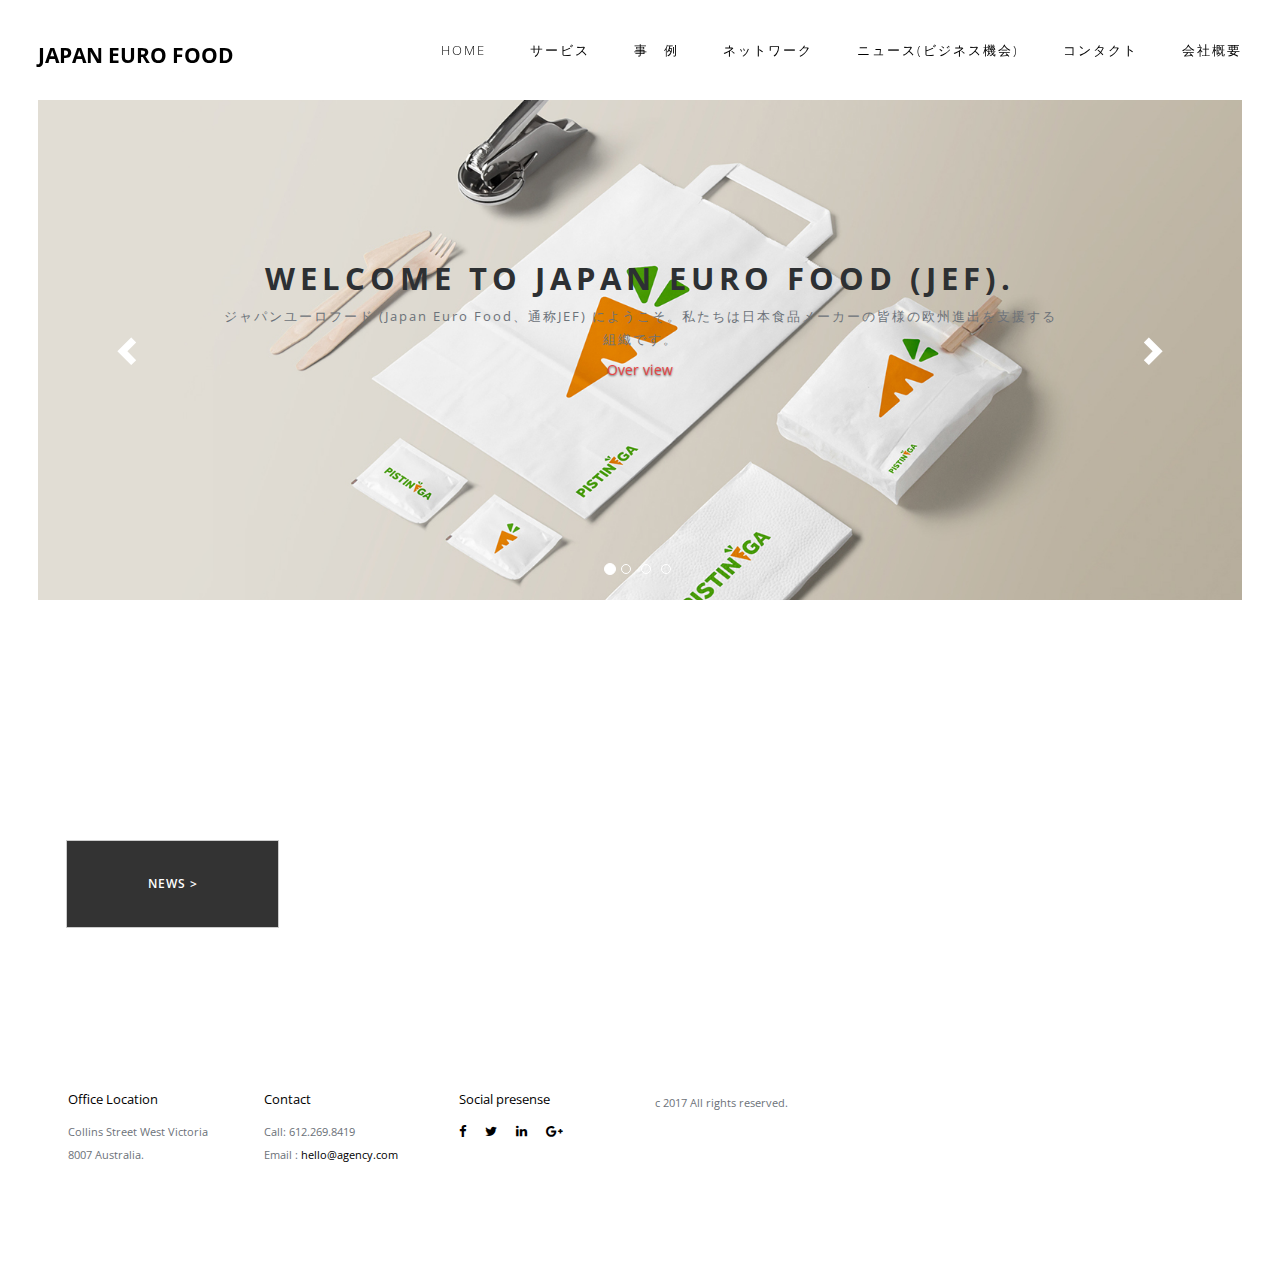
<file: index.html>
<!doctype html>
<!--[if lt IE 7]>      <html class="no-js lt-ie9 lt-ie8 lt-ie7" lang=""> <![endif]-->
<!--[if IE 7]>         <html class="no-js lt-ie9 lt-ie8" lang=""> <![endif]-->
<!--[if IE 8]>         <html class="no-js lt-ie9" lang=""> <![endif]-->
<!--[if gt IE 8]><!--> <html class="no-js" lang=""> <!--<![endif]-->

<head>
<meta charset="utf-8">
<meta name="description" content="">
<meta name="viewport" content="width=device-width, initial-scale=1">
<title>JEF - Japan Euro Food</title>
<link rel="stylesheet" href="css/bootstrap.min.css">
<link rel="stylesheet" href="css/flexslider.css">
<link rel="stylesheet" href="css/main.css">
<link rel="stylesheet" href="css/responsive.css">
<link rel="stylesheet" href="css/animate.min.css">
<link rel="stylesheet" href="https://maxcdn.bootstrapcdn.com/font-awesome/4.4.0/css/font-awesome.min.css">
</head>

<body>

<!-- Header Section -->
<section class="tophead" role="tophead"> 
  <!-- Navigation Section -->
  <header id="header">
    <div class="header-content clearfix"> <a class="logo" href="#">Japan Euro Food</a>
      <nav class="navigation" role="navigation">
        <ul class="primary-nav">
          <li><a href="./index.html">Home</a></li>
          <li><a href="./service.html">サービス</a></li>
          <li><a href="./instance.html">事　例</a></li>
          <li><a href="./network.html">ネットワーク</a></li>
          <li><a href="./news.html">ニュース(ビジネス機会)</a></li>
          <li><a href="./contact.html">コンタクト</a></li>
          <li><a href="./portfolio.html">会社概要</a></li>
        </ul>
      </nav>
      <a href="#" class="nav-toggle">Menu<span></span></a> </div>
  </header>
  <!-- Navigation Section --> 
</section>
<!-- Header Section --> 
<!-- Slider Section -->
<section id="header-slider" class="section">
  <!--div id="myCarousel" class="carousel slide" data-ride="carousel"--> 
  <div id="myCarousel" class="carousel slide" data-interval="5000"> 
    <!-- Indicators -->
    <ol class="carousel-indicators">
      <li data-target="#myCarousel" data-slide-to="0" class="active"></li>
      <li data-target="#myCarousel" data-slide-to="1"></li>
      <li data-target="#myCarousel" data-slide-to="2"></li>
      <li data-target="#myCarousel" data-slide-to="3"></li>
    </ol>
    <!-- Wrapper for slides -->
    <!--div class="carousel-inner" role="listbox"-->
    <div class="carousel-inner">
      <div class="item active"> <img src="images/slider/slid1.jpg" alt="Over view">
        <div class="carousel-caption">
          <h3>Welcome to Japan Euro Food (JEF).</h3>
          <p>ジャパンユーロフード (Japan Euro Food、通称JEF) にようこそ。私たちは日本食品メーカーの皆様の欧州進出を支援する組織です。</p>
          <a href="jef.html">Over view</a>
        </div>
      </div>
      <div class="item"> <img src="images/slider/slid2.jpg" alt="Our Service">
        <div class="carousel-caption">
          <h3>Empower your product & service</h3>
          <p>私たちは直接投資あるいは委託生産による皆様の欧州進出を支援いたします。</p>
          <a href="service.html">Our Service</a>
        </div>
      </div>
      <div class="item"> <img src="images/slider/slid1.jpg" alt="Prior instance">
        <div class="carousel-caption">
          <h3>In case...</h3>
          <p>欧州に進出している日本の食品メーカーによる直営工場そして委託工場、そして更には現地に住む日本人が起こした日本食品メーカーなどを見てみましょう。</p>
          <a href="instance.html">Prior instance</a>
        </div>
      </div>
      <div class="item"> <img src="images/slider/slid2.jpg" alt="Our Network">
        <div class="carousel-caption">
          <h3>Network</h3>
          <p>私たちは直接投資あるいは委託生産による皆様の欧州進出を支援いたします。</p>
          <a href="network.html">Our Network</a>
        </div>
      </div>
    </div>
    <!-- Controls --> 
    <a class="right carousel-control" href="#myCarousel" data-slide="next">
      <span class="glyphicon glyphicon-chevron-right" aria-hidden="true"></span>
    </a>
    <a class="left carousel-control" href="#myCarousel" data-slide="prev">
      <span class="glyphicon glyphicon-chevron-left" aria-hidden="true"></span>
    </a>
  </div>
</section>
<!-- Slider Section --> 


<section id="portfolio" class="section portfolio">
  <div class="container-fluid">
    <div class="row">
      <div class="col-md-12">
      <button type="button" class="btn btn-default" data-toggle="collapse" data-target="./news.html">
        News &gt;
      </button>
      </div>
    </div>
  </div>
</section>



<!-- Testimonials section -->
<!--section id="testimonials" class="section testimonials no-padding">
  <div class="container-fluid">
    <div class="row no-gutter">
      <div class="flexslider">
        <ul class="slides">
          <li>
            <div class="col-md-12">
              <blockquote>
                <h1>"Integer posuere erat a ante venenatis dapibus posuere velit aliquet. Donec sed odio dui. Phasellus non dolor nibh. Nullam elementum Aenean eu leo quam..." </h1>
                <p>Rene Brown, Open Window production</p>
              </blockquote>
            </div>
          </li>
          <li>
            <div class="col-md-12">
              <blockquote>
                <h1>"Cras dictum tellus dui, vitae sollicitudin ipsum. Phasellus non dolor nibh. Nullam elementum tellus pretium feugiat shasellus non dolor nibh. Nullam elementum tellus pretium feugiat." </h1>
                <p>Brain Rice, Lexix Private Limited.</p>
              </blockquote>
            </div>
          </li>
          <li>
            <div class="col-md-12">
              <blockquote>
                <h1>"Cras mattis consectetur purus sit amet fermentum. Donec sed odio dui. Aenean lacinia bibendum nulla sed consectetur...." </h1>
                <p>Andi Simond, Global Corporate Inc</p>
              </blockquote>
            </div>
          </li>
          <li>
            <div class="col-md-12">
              <blockquote>
                <h1>"Lorem ipsum dolor sit amet, consectetur adipiscing elitPhasellus non dolor nibh. Nullam elementum tellus pretium feugiat. Cras dictum tellus dui sollcitudin." </h1>
                <p>Kristy Gabbor, Martix Media</p>
              </blockquote>
            </div>
          </li>
        </ul>
      </div>
    </div>
  </div>
</section-->
<!-- Testimonials section --> 

<!-- footer section -->
<footer id="contact" class="footer">
  <div class="container-fluid">
    <div class="col-md-2 left">
      <h4>Office Location</h4>
      <p> Collins Street West Victoria 8007 Australia.</p>
    </div>
    <div class="col-md-2 left">
      <h4>Contact</h4>
      <p> Call: 612.269.8419 <br>
        Email : <a href="mailto:hello@agency.com"> hello@agency.com </a></p>
    </div>
    <div class="col-md-2 left">
      <h4>Social presense</h4>
      <ul class="footer-share">
        <li><a href="#"><i class="fa fa-facebook"></i></a></li>
        <li><a href="#"><i class="fa fa-twitter"></i></a></li>
        <li><a href="#"><i class="fa fa-linkedin"></i></a></li>
        <li><a href="#"><i class="fa fa-google-plus"></i></a></li>
      </ul>
    </div>
    <div class="col-md-6 right">
      <p>c 2017 All rights reserved.<br>
    </div>
  </div>
</footer>
<!-- footer section --> 

<!-- JS FILES --> 
<script src="https://ajax.googleapis.com/ajax/libs/jquery/1.11.3/jquery.min.js"></script> 
<script src="js/bootstrap.min.js"></script> 
<script src="js/jquery.flexslider-min.js"></script> 
<script src="js/retina.min.js"></script> 
<script src="js/modernizr.js"></script> 
<script src="js/main.js"></script>
</body>
</html>
</file>
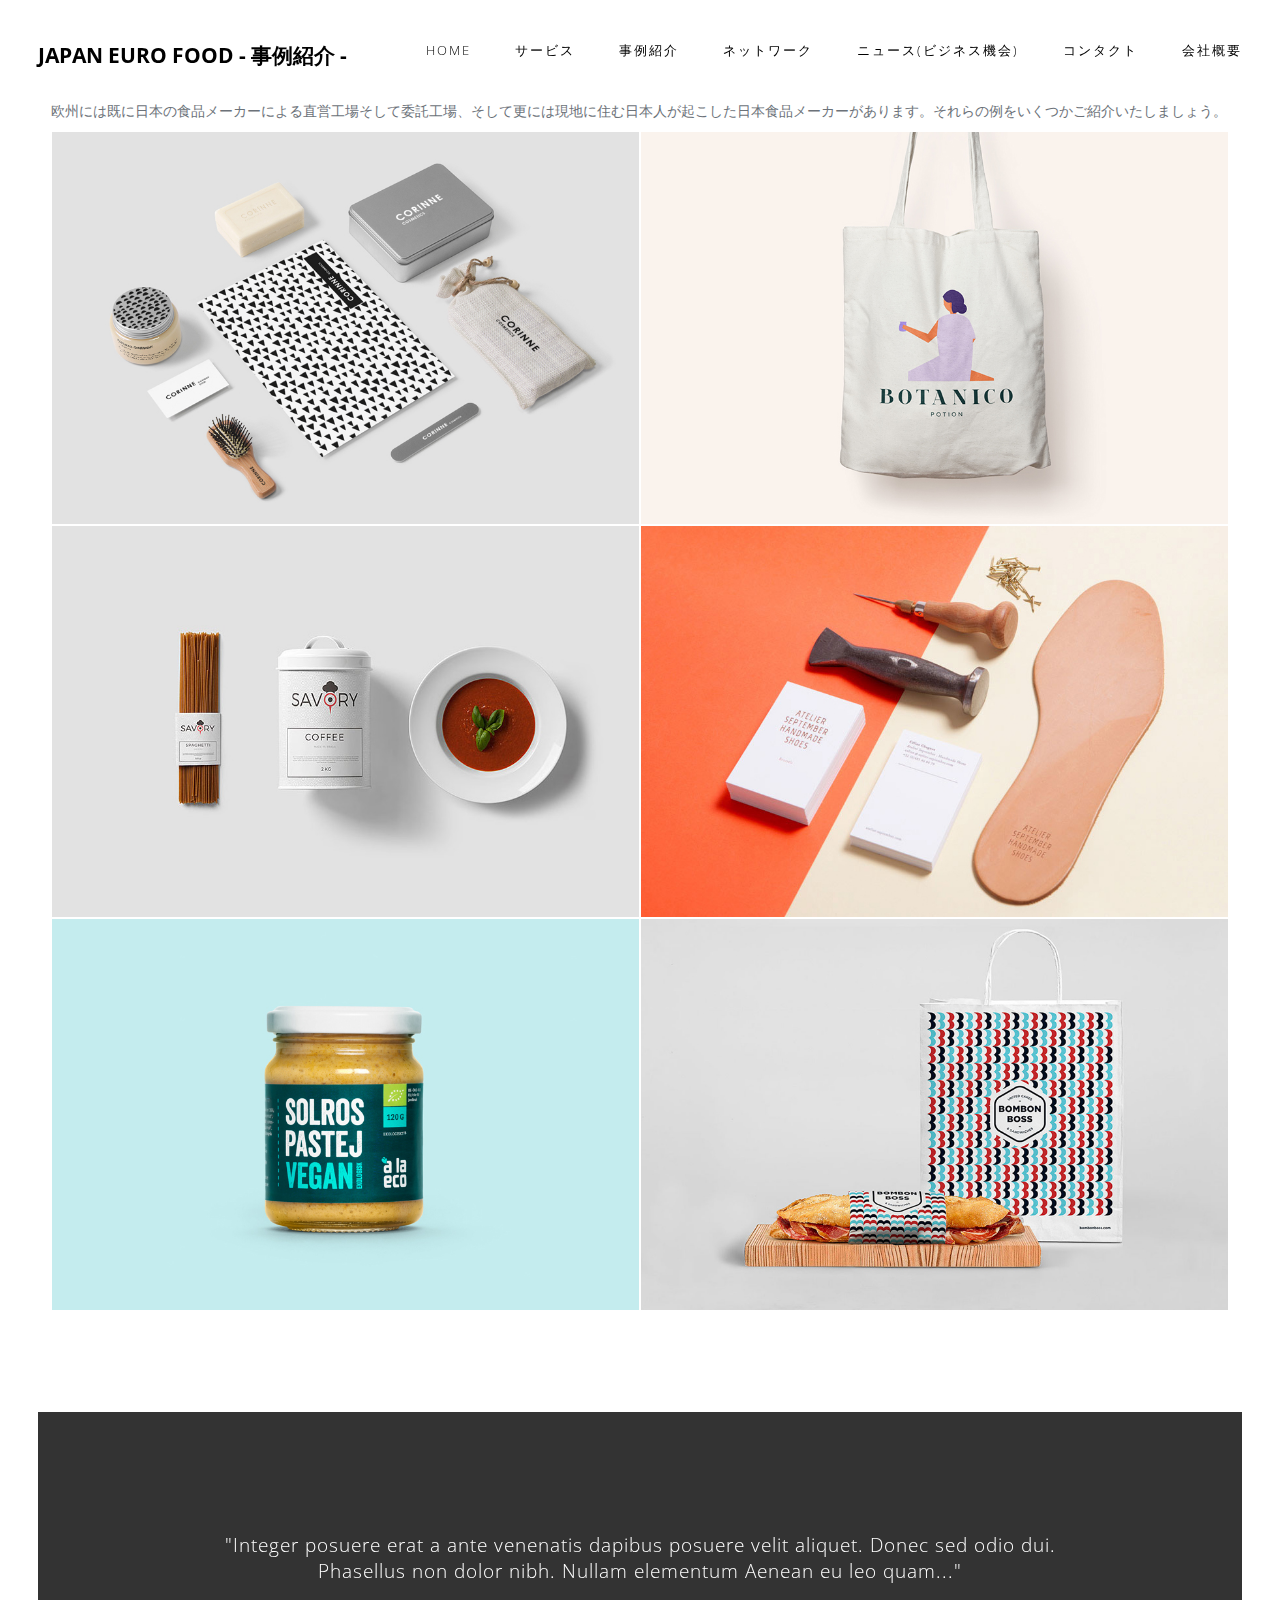
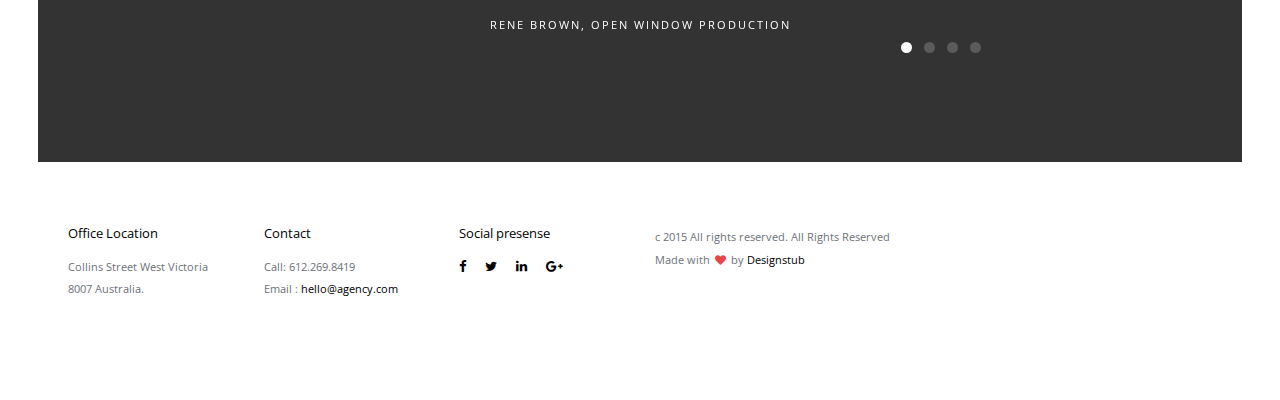
<file: instance.html>
<!doctype html>
<!--[if lt IE 7]>      <html class="no-js lt-ie9 lt-ie8 lt-ie7" lang=""> <![endif]-->
<!--[if IE 7]>         <html class="no-js lt-ie9 lt-ie8" lang=""> <![endif]-->
<!--[if IE 8]>         <html class="no-js lt-ie9" lang=""> <![endif]-->
<!--[if gt IE 8]><!-->
<html class="no-js" lang="">
<!--<![endif]-->

<head>
<meta charset="utf-8">
<meta name="description" content="">
<meta name="viewport" content="width=device-width, initial-scale=1">
<title>JEF - Japan Euro Food</title>
<link rel="stylesheet" href="css/bootstrap.min.css">
<link rel="stylesheet" href="css/flexslider.css">
<link rel="stylesheet" href="css/main.css">
<link rel="stylesheet" href="css/responsive.css">
<link rel="stylesheet" href="css/animate.min.css">
<link rel="stylesheet" href="https://maxcdn.bootstrapcdn.com/font-awesome/4.4.0/css/font-awesome.min.css">
</head>

<body>

<!-- Header Section -->
<section class="tophead" role="tophead"> 
  <!-- Navigation Section -->
  <header id="header">
    <div class="header-content clearfix"> <a class="logo" href="#">Japan Euro Food - 事例紹介 -</a>
      <nav class="navigation" role="navigation">
        <ul class="primary-nav">
          <li><a href="./index.html">Home</a></li>
          <li><a href="./service.html">サービス</a></li>
          <li><a href="./instance.html">事例紹介</a></li>
          <li><a href="./network.html">ネットワーク</a></li>
          <li><a href="./news.html">ニュース(ビジネス機会)</a></li>
          <li><a href="./contact.html">コンタクト</a></li>
          <li><a href="./portfolio.html">会社概要</a></li>
        </ul>
      </nav>
      <a href="#" class="nav-toggle">Menu<span></span></a> </div>
  </header>
  <!-- Navigation Section --> 
</section>
<!-- Header Section -->
<!-- portfolio grid section -->
<section id="portfolio" class="section portfolio">
  <div class="container-fluid">
    <div class="row">
      <p>欧州には既に日本の食品メーカーによる直営工場そして委託工場、そして更には現地に住む日本人が起こした日本食品メーカーがあります。それらの例をいくつかご紹介いたしましょう。</p>
    </div>
    <div class="row">
      <div class="col-sm-6 portfolio-item"> <a href="work-details.html" class="portfolio-link">
        <div class="caption">
          <div class="caption-content">
            <h3>- 事例6 -</h3>
            <h4>Branding</h4>
          </div>
        </div>
        <img src="images/portfolio/work-1.jpg" class="img-responsive" alt=""> </a> </div>
      <div class="col-sm-6 portfolio-item"> <a href="work-details.html" class="portfolio-link">
        <div class="caption">
          <div class="caption-content">
            <h3>- 事例5 -</h3>
            <h4>Local corporation setup</h4>
          </div>
        </div>
        <img src="images/portfolio/work-2.jpg" class="img-responsive" alt=""> </a> </div>
      <div class="col-sm-6 portfolio-item"> <a href="work-details.html" class="portfolio-link">
        <div class="caption">
          <div class="caption-content">
            <h3>- 事例4 -</h3>
            <h4>Marketing</h4>
          </div>
        </div>
        <img src="images/portfolio/work-3.jpg" class="img-responsive" alt=""> </a> </div>
      <div class="col-sm-6 portfolio-item"> <a href="work-details.html" class="portfolio-link">
        <div class="caption">
          <div class="caption-content">
            <h3>- 事例3 -</h3>
            <h4>Grobal Research</h4>
          </div>
        </div>
        <img src="images/portfolio/work-4.jpg" class="img-responsive" alt=""> </a> </div>
      <div class="col-sm-6 portfolio-item"> <a href="work-details.html" class="portfolio-link">
        <div class="caption">
          <div class="caption-content">
            <h3>- 事例2 -</h3>
            <h4>Sales on Consignment</h4>
          </div>
        </div>
        <img src="images/portfolio/work-5.jpg" class="img-responsive" alt=""> </a> </div>
      <div class="col-sm-6 portfolio-item"> <a href="work-details.html" class="portfolio-link">
        <div class="caption">
          <div class="caption-content">
            <h3>- 事例1 -</h3>
            <h4>Exhibition</h4>
          </div>
        </div>
        <img src="images/portfolio/work-6.jpg" class="img-responsive" alt=""> </a> </div>
    </div>
  </div>
</section>
<!-- portfolio grid section --> 

<!-- Testimonials section -->
<section id="testimonials" class="section testimonials no-padding">
  <div class="container-fluid">
    <div class="row no-gutter">
      <div class="flexslider">
        <ul class="slides">
          <li>
            <div class="col-md-12">
              <blockquote>
                <h1>"Integer posuere erat a ante venenatis dapibus posuere velit aliquet. Donec sed odio dui. Phasellus non dolor nibh. Nullam elementum Aenean eu leo quam..." </h1>
                <p>Rene Brown, Open Window production</p>
              </blockquote>
            </div>
          </li>
          <li>
            <div class="col-md-12">
              <blockquote>
                <h1>"Cras dictum tellus dui, vitae sollicitudin ipsum. Phasellus non dolor nibh. Nullam elementum tellus pretium feugiat shasellus non dolor nibh. Nullam elementum tellus pretium feugiat." </h1>
                <p>Brain Rice, Lexix Private Limited.</p>
              </blockquote>
            </div>
          </li>
          <li>
            <div class="col-md-12">
              <blockquote>
                <h1>"Cras mattis consectetur purus sit amet fermentum. Donec sed odio dui. Aenean lacinia bibendum nulla sed consectetur...." </h1>
                <p>Andi Simond, Global Corporate Inc</p>
              </blockquote>
            </div>
          </li>
          <li>
            <div class="col-md-12">
              <blockquote>
                <h1>"Lorem ipsum dolor sit amet, consectetur adipiscing elitPhasellus non dolor nibh. Nullam elementum tellus pretium feugiat. Cras dictum tellus dui sollcitudin." </h1>
                <p>Kristy Gabbor, Martix Media</p>
              </blockquote>
            </div>
          </li>
        </ul>
      </div>
    </div>
  </div>
</section>
<!-- Testimonials section --> 

<!-- footer section -->
<footer id="contact" class="footer">
  <div class="container-fluid">
    <div class="col-md-2 left">
      <h4>Office Location</h4>
      <p> Collins Street West Victoria 8007 Australia.</p>
    </div>
    <div class="col-md-2 left">
      <h4>Contact</h4>
      <p> Call: 612.269.8419 <br>
        Email : <a href="mailto:hello@agency.com"> hello@agency.com </a></p>
    </div>
    <div class="col-md-2 left">
      <h4>Social presense</h4>
      <ul class="footer-share">
        <li><a href="#"><i class="fa fa-facebook"></i></a></li>
        <li><a href="#"><i class="fa fa-twitter"></i></a></li>
        <li><a href="#"><i class="fa fa-linkedin"></i></a></li>
        <li><a href="#"><i class="fa fa-google-plus"></i></a></li>
      </ul>
    </div>
    <div class="col-md-6 right">
      <p>c 2015 All rights reserved. All Rights Reserved<br>
        Made with <i class="fa fa-heart pulse"></i> by <a href="http://www.designstub.com/">Designstub</a></p>
    </div>
  </div>
</footer>
<!-- footer section --> 

<!-- JS FILES --> 
<script src="https://ajax.googleapis.com/ajax/libs/jquery/1.11.3/jquery.min.js"></script> 
<script src="js/bootstrap.min.js"></script> 
<script src="js/jquery.flexslider-min.js"></script> 
<script src="js/retina.min.js"></script> 
<script src="js/modernizr.js"></script> 
<script src="js/main.js"></script>
</body>
</html>
</file>
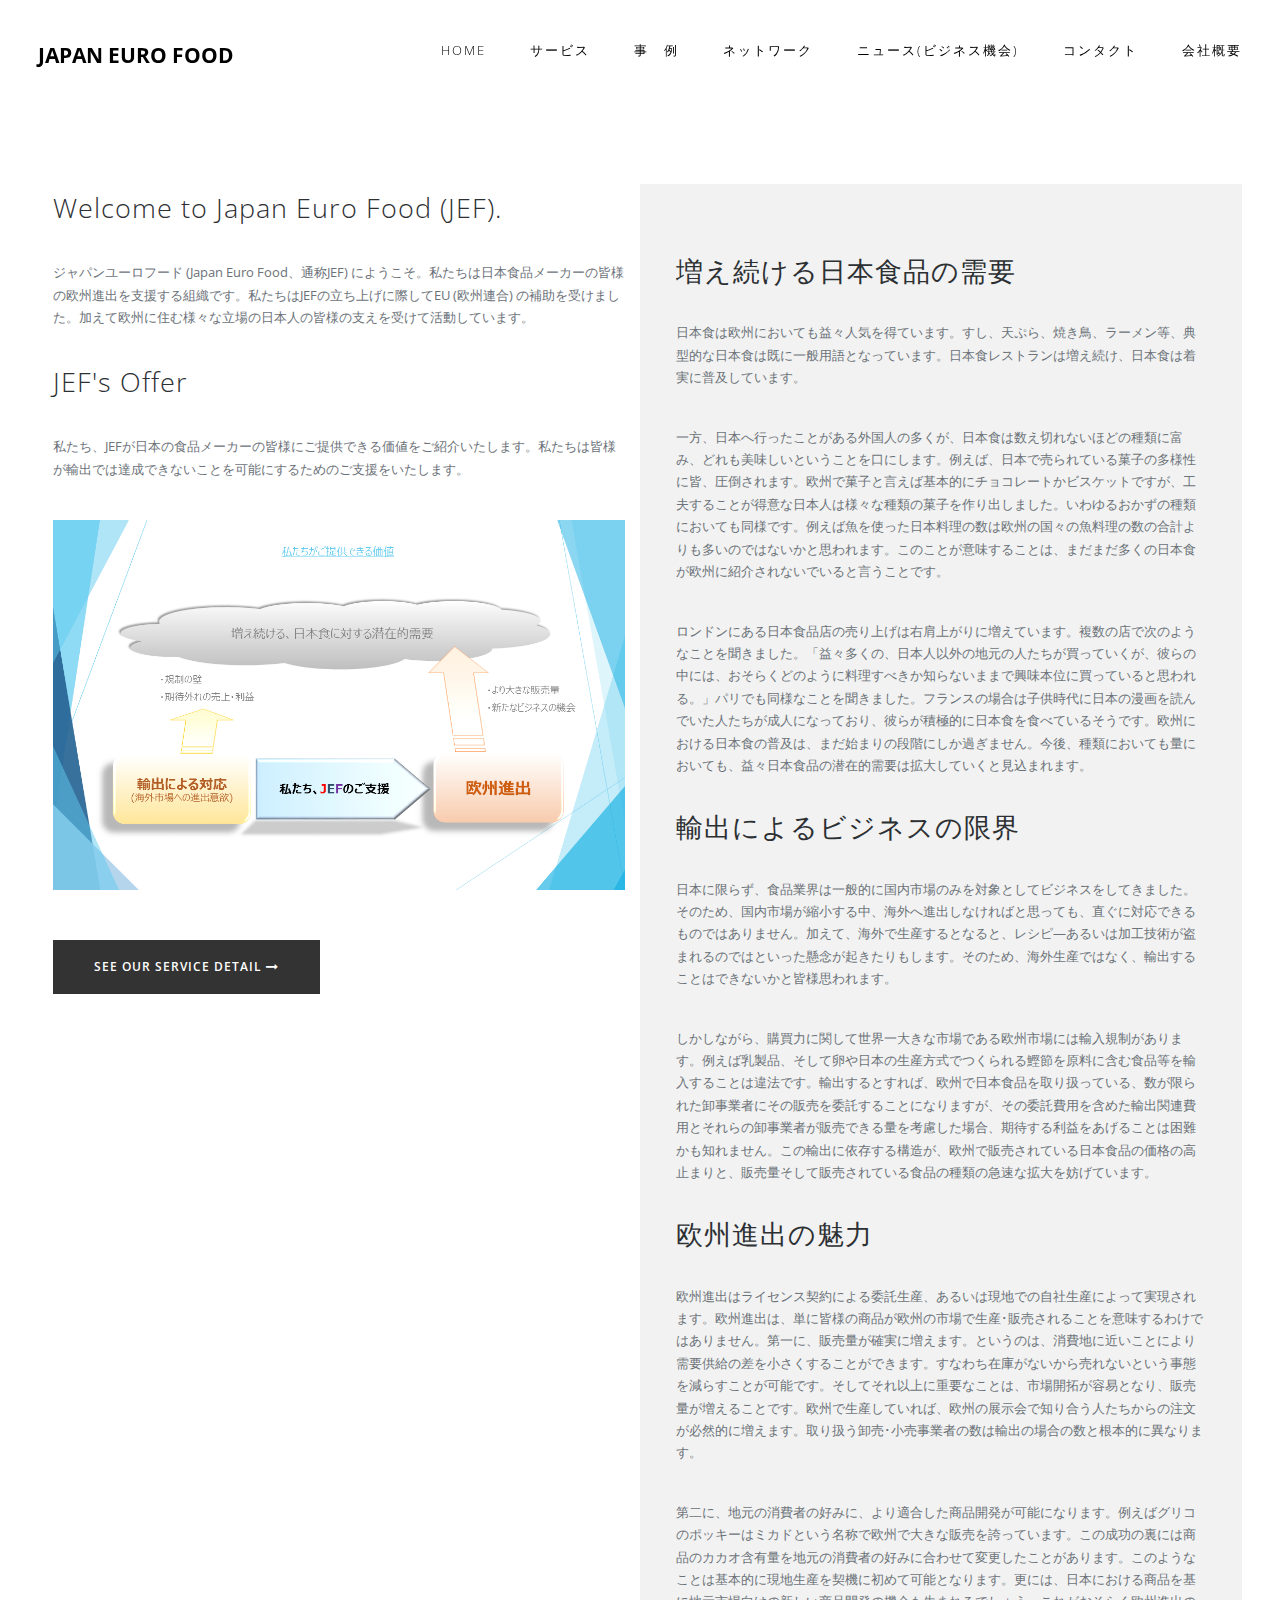
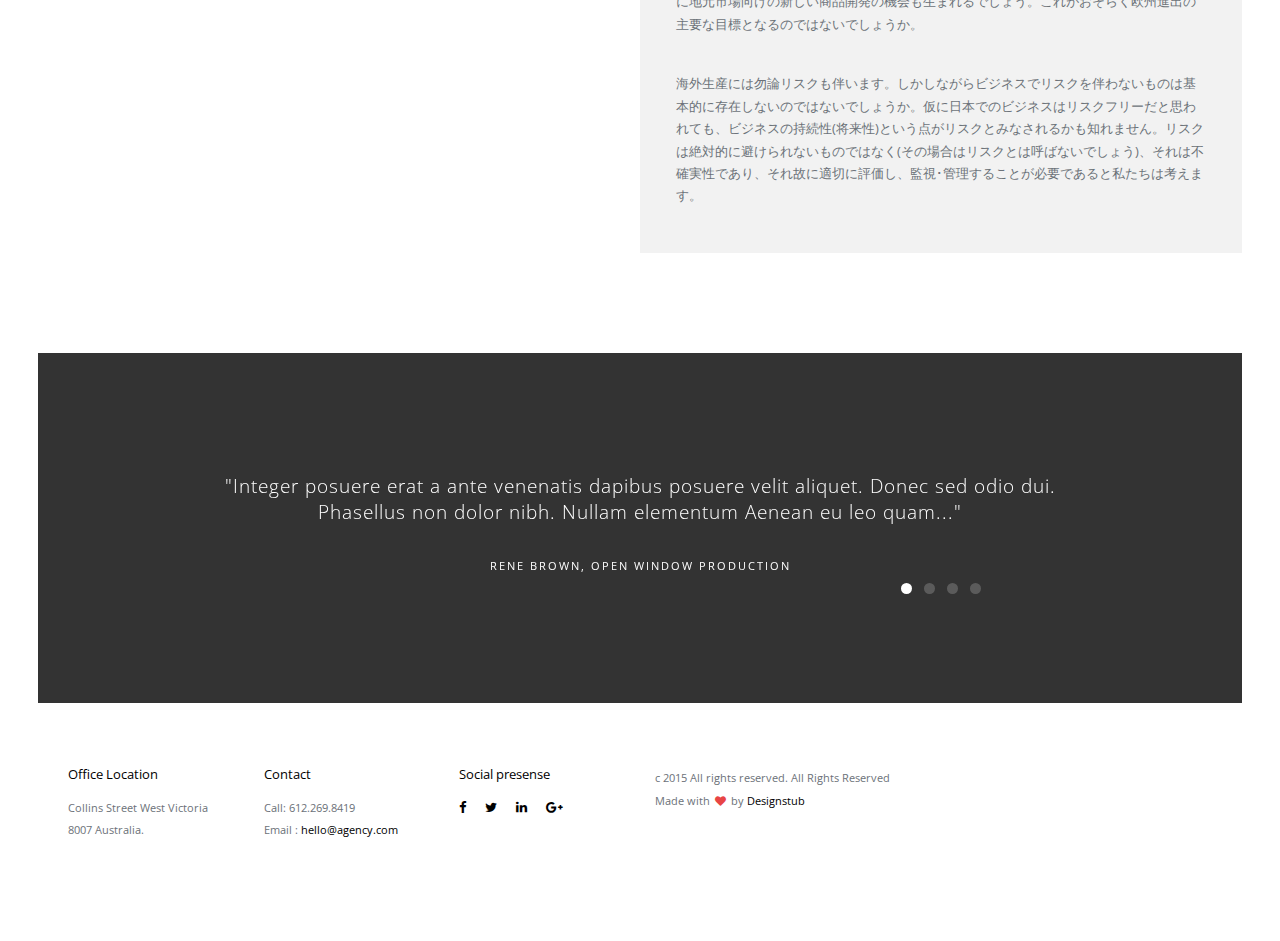
<file: jef.html>
<!doctype html>
<!--[if lt IE 7]>      <html class="no-js lt-ie9 lt-ie8 lt-ie7" lang=""> <![endif]-->
<!--[if IE 7]>         <html class="no-js lt-ie9 lt-ie8" lang=""> <![endif]-->
<!--[if IE 8]>         <html class="no-js lt-ie9" lang=""> <![endif]-->
<!--[if gt IE 8]><!-->
<html class="no-js" lang="">
<!--<![endif]-->

<head>
<meta charset="utf-8">
<meta name="description" content="">
<meta name="viewport" content="width=device-width, initial-scale=1">
<title>JEF - Japan Euro Food</title>
<link rel="stylesheet" href="css/bootstrap.min.css">
<link rel="stylesheet" href="css/flexslider.css">
<link rel="stylesheet" href="css/main.css">
<link rel="stylesheet" href="css/responsive.css">
<link rel="stylesheet" href="css/animate.min.css">
<link rel="stylesheet" href="https://maxcdn.bootstrapcdn.com/font-awesome/4.4.0/css/font-awesome.min.css">
</head>

<body>

<!-- Header Section -->
<section class="tophead" role="tophead"> 
  <!-- Navigation Section -->
  <header id="header">
    <div class="header-content clearfix"> <a class="logo" href="#">Japan Euro Food</a>
      <nav class="navigation" role="navigation">
        <ul class="primary-nav">
          <li><a href="./index.html">Home</a></li>
          <li><a href="./service.html">サービス</a></li>
          <li><a href="./instance.html">事　例</a></li>
          <li><a href="./network.html">ネットワーク</a></li>
          <li><a href="./news.html">ニュース(ビジネス機会)</a></li>
          <li><a href="./contact.html">コンタクト</a></li>
          <li><a href="./portfolio.html">会社概要</a></li>
        </ul>
      </nav>
      <a href="#" class="nav-toggle">Menu<span></span></a> </div>
  </header>
  <!-- Navigation Section --> 
</section>
<!-- Header Section -->
<!-- work details section -->
<section id="work-detail" class="section work-detail">
  <div class="container-fluid">
    <div class="row">
      <div class="col-md-6 work-detail-margin detail-image">
        <div class="detail-content">
          <h4>Welcome to Japan Euro Food (JEF). </h4>
          <p>ジャパンユーロフード (Japan Euro Food、通称JEF) にようこそ。私たちは日本食品メーカーの皆様の欧州進出を支援する組織です。私たちはJEFの立ち上げに際してEU (欧州連合) の補助を受けました。加えて欧州に住む様々な立場の日本人の皆様の支えを受けて活動しています。</p>

          <h4 class="work-detail-margin">JEF's Offer</h4>
          <p>私たち、JEFが日本の食品メーカーの皆様にご提供できる価値をご紹介いたします。私たちは皆様が輸出では達成できないことを可能にするためのご支援をいたします。</p>
          <p></p>
          <p></p>
        </div>
        <div class="work-image">
          <!--p> <img src="images/portfolio/work-3.jpg"></p>
          <p> <img src="images/portfolio/work-5.jpg"></p-->
          <p> <img src="images/portfolio/our_value.png"></p>
          <a class="btn" href="service.html">See our service detail <i class="fa fa-long-arrow-right"></i></a>
        </div>
      </div>
      <div class="col-md-6 work-detail-margin detail-contentbox">
        <div class="detail-content">
          <h4 class="work-detail-margin">増え続ける日本食品の需要</h4>
          <p>日本食は欧州においても益々人気を得ています。すし、天ぷら、焼き鳥、ラーメン等、典型的な日本食は既に一般用語となっています。日本食レストランは増え続け、日本食は着実に普及しています。</p>
          <p>一方、日本へ行ったことがある外国人の多くが、日本食は数え切れないほどの種類に富み、どれも美味しいということを口にします。例えば、日本で売られている菓子の多様性に皆、圧倒されます。欧州で菓子と言えば基本的にチョコレートかビスケットですが、工夫することが得意な日本人は様々な種類の菓子を作り出しました。いわゆるおかずの種類においても同様です。例えば魚を使った日本料理の数は欧州の国々の魚料理の数の合計よりも多いのではないかと思われます。このことが意味することは、まだまだ多くの日本食が欧州に紹介されないでいると言うことです。</p>
          <p>ロンドンにある日本食品店の売り上げは右肩上がりに増えています。複数の店で次のようなことを聞きました。「益々多くの、日本人以外の地元の人たちが買っていくが、彼らの中には、おそらくどのように料理すべきか知らないままで興味本位に買っていると思われる。」パリでも同様なことを聞きました。フランスの場合は子供時代に日本の漫画を読んでいた人たちが成人になっており、彼らが積極的に日本食を食べているそうです。欧州における日本食の普及は、まだ始まりの段階にしか過ぎません。今後、種類においても量においても、益々日本食品の潜在的需要は拡大していくと見込まれます。</p>

          <h4 class="work-detail-margin">輸出によるビジネスの限界</h4>
          <p>日本に限らず、食品業界は一般的に国内市場のみを対象としてビジネスをしてきました。そのため、国内市場が縮小する中、海外へ進出しなければと思っても、直ぐに対応できるものではありません。加えて、海外で生産するとなると、レシピ―あるいは加工技術が盗まれるのではといった懸念が起きたりもします。そのため、海外生産ではなく、輸出することはできないかと皆様思われます。</p>
          <p>しかしながら、購買力に関して世界一大きな市場である欧州市場には輸入規制があります。例えば乳製品、そして卵や日本の生産方式でつくられる鰹節を原料に含む食品等を輸入することは違法です。輸出するとすれば、欧州で日本食品を取り扱っている、数が限られた卸事業者にその販売を委託することになりますが、その委託費用を含めた輸出関連費用とそれらの卸事業者が販売できる量を考慮した場合、期待する利益をあげることは困難かも知れません。この輸出に依存する構造が、欧州で販売されている日本食品の価格の高止まりと、販売量そして販売されている食品の種類の急速な拡大を妨げています。</p>

          <h4 class="work-detail-margin">欧州進出の魅力</h4>
          <p>欧州進出はライセンス契約による委託生産、あるいは現地での自社生産によって実現されます。欧州進出は、単に皆様の商品が欧州の市場で生産･販売されることを意味するわけではありません。第一に、販売量が確実に増えます。というのは、消費地に近いことにより需要供給の差を小さくすることができます。すなわち在庫がないから売れないという事態を減らすことが可能です。そしてそれ以上に重要なことは、市場開拓が容易となり、販売量が増えることです。欧州で生産していれば、欧州の展示会で知り合う人たちからの注文が必然的に増えます。取り扱う卸売･小売事業者の数は輸出の場合の数と根本的に異なります。</p>
          <p>第二に、地元の消費者の好みに、より適合した商品開発が可能になります。例えばグリコのポッキーはミカドという名称で欧州で大きな販売を誇っています。この成功の裏には商品のカカオ含有量を地元の消費者の好みに合わせて変更したことがあります。このようなことは基本的に現地生産を契機に初めて可能となります。更には、日本における商品を基に地元市場向けの新しい商品開発の機会も生まれるでしょう。これがおそらく欧州進出の主要な目標となるのではないでしょうか。</p>
          <p>海外生産には勿論リスクも伴います。しかしながらビジネスでリスクを伴わないものは基本的に存在しないのではないでしょうか。仮に日本でのビジネスはリスクフリーだと思われても、ビジネスの持続性(将来性)という点がリスクとみなされるかも知れません。リスクは絶対的に避けられないものではなく(その場合はリスクとは呼ばないでしょう)、それは不確実性であり、それ故に適切に評価し、監視･管理することが必要であると私たちは考えます。</p>
        </div>
      </div>
    </div>
  </div>
</section>
<!-- work details section --> 

<!-- Testimonials section -->
<section id="testimonials" class="section testimonials no-padding">
  <div class="container-fluid">
    <div class="row no-gutter">
      <div class="flexslider">
        <ul class="slides">
          <li>
            <div class="col-md-12">
              <blockquote>
                <h1>"Integer posuere erat a ante venenatis dapibus posuere velit aliquet. Donec sed odio dui. Phasellus non dolor nibh. Nullam elementum Aenean eu leo quam..." </h1>
                <p>Rene Brown, Open Window production</p>
              </blockquote>
            </div>
          </li>
          <li>
            <div class="col-md-12">
              <blockquote>
                <h1>"Cras dictum tellus dui, vitae sollicitudin ipsum. Phasellus non dolor nibh. Nullam elementum tellus pretium feugiat shasellus non dolor nibh. Nullam elementum tellus pretium feugiat." </h1>
                <p>Brain Rice, Lexix Private Limited.</p>
              </blockquote>
            </div>
          </li>
          <li>
            <div class="col-md-12">
              <blockquote>
                <h1>"Cras mattis consectetur purus sit amet fermentum. Donec sed odio dui. Aenean lacinia bibendum nulla sed consectetur...." </h1>
                <p>Andi Simond, Global Corporate Inc</p>
              </blockquote>
            </div>
          </li>
          <li>
            <div class="col-md-12">
              <blockquote>
                <h1>"Lorem ipsum dolor sit amet, consectetur adipiscing elitPhasellus non dolor nibh. Nullam elementum tellus pretium feugiat. Cras dictum tellus dui sollcitudin." </h1>
                <p>Kristy Gabbor, Martix Media</p>
              </blockquote>
            </div>
          </li>
        </ul>
      </div>
    </div>
  </div>
</section>
<!-- Testimonials section --> 

<!-- footer section -->
<footer id="contact" class="footer">
  <div class="container-fluid">
    <div class="col-md-2 left">
      <h4>Office Location</h4>
      <p> Collins Street West Victoria 8007 Australia.</p>
    </div>
    <div class="col-md-2 left">
      <h4>Contact</h4>
      <p> Call: 612.269.8419 <br>
        Email : <a href="mailto:hello@agency.com"> hello@agency.com </a></p>
    </div>
    <div class="col-md-2 left">
      <h4>Social presense</h4>
      <ul class="footer-share">
        <li><a href="#"><i class="fa fa-facebook"></i></a></li>
        <li><a href="#"><i class="fa fa-twitter"></i></a></li>
        <li><a href="#"><i class="fa fa-linkedin"></i></a></li>
        <li><a href="#"><i class="fa fa-google-plus"></i></a></li>
      </ul>
    </div>
    <div class="col-md-6 right">
      <p>c 2015 All rights reserved. All Rights Reserved<br>
        Made with <i class="fa fa-heart pulse"></i> by <a href="http://www.designstub.com/">Designstub</a></p>
    </div>
  </div>
</footer>
<!-- footer section --> 

<!-- JS FILES --> 
<script src="https://ajax.googleapis.com/ajax/libs/jquery/1.11.3/jquery.min.js"></script> 
<script src="js/bootstrap.min.js"></script> 
<script src="js/jquery.flexslider-min.js"></script> 
<script src="js/retina.min.js"></script> 
<script src="js/modernizr.js"></script> 
<script src="js/main.js"></script>
</body>
</html>
</file>
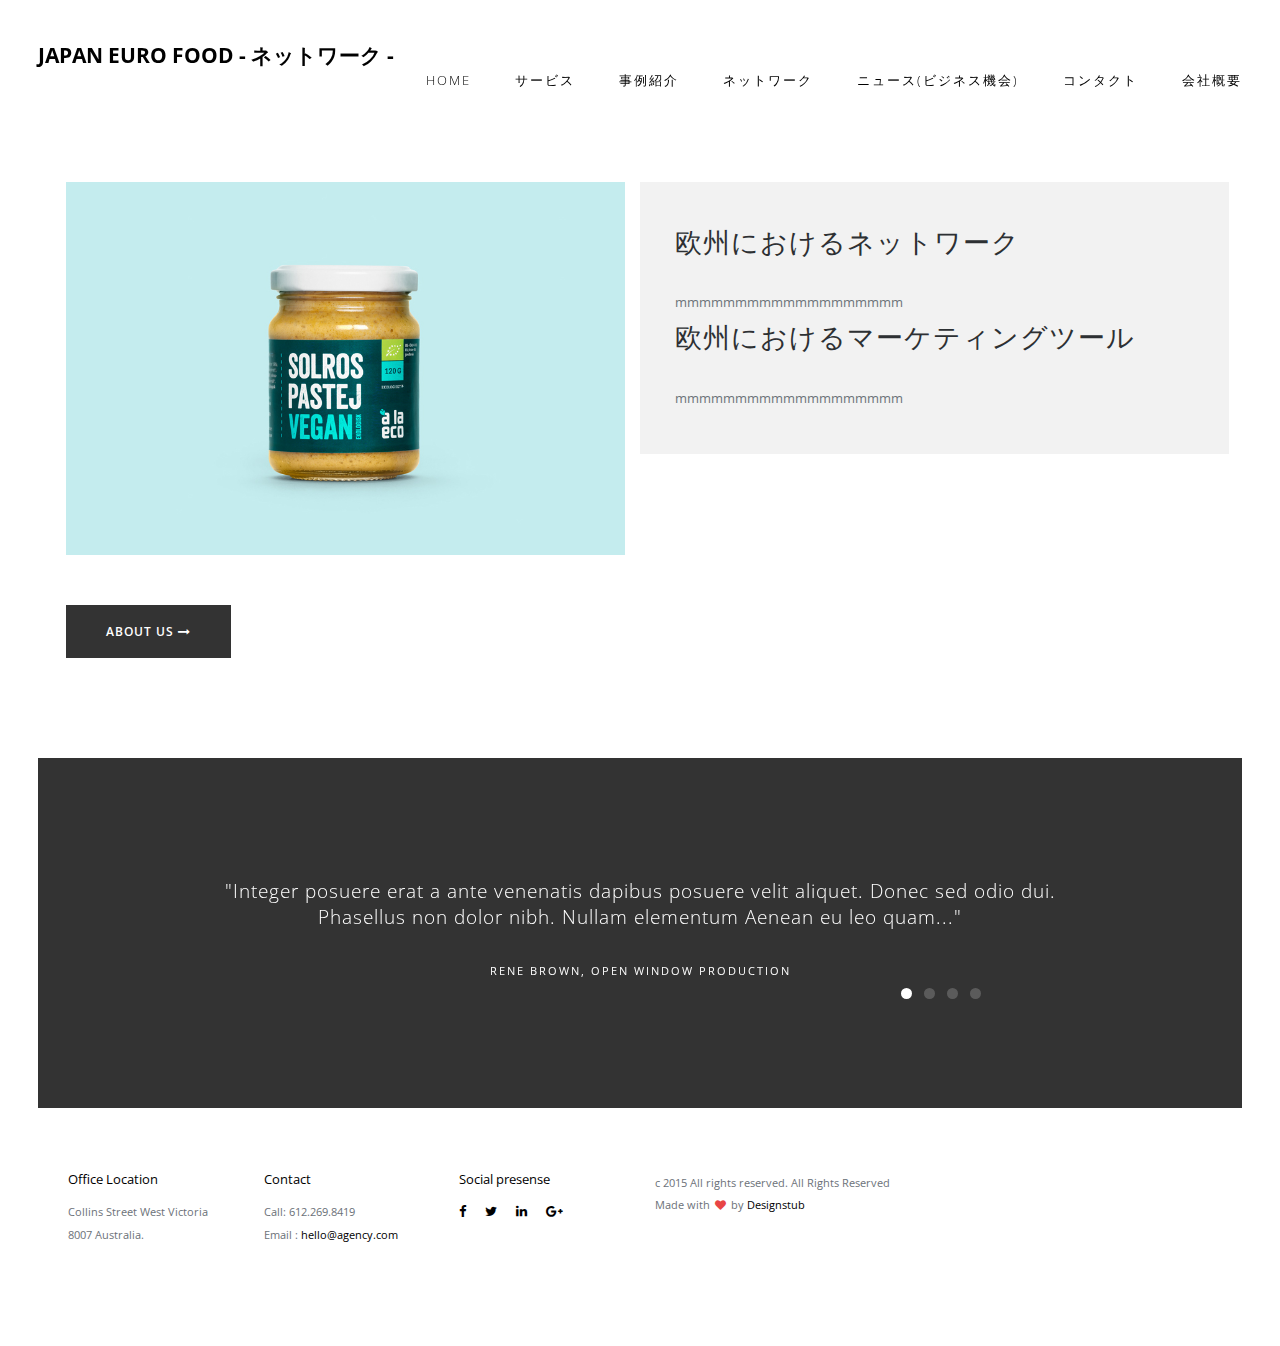
<file: network.html>
<!doctype html>
<!--[if lt IE 7]>      <html class="no-js lt-ie9 lt-ie8 lt-ie7" lang=""> <![endif]-->
<!--[if IE 7]>         <html class="no-js lt-ie9 lt-ie8" lang=""> <![endif]-->
<!--[if IE 8]>         <html class="no-js lt-ie9" lang=""> <![endif]-->
<!--[if gt IE 8]><!-->
<html class="no-js" lang="">
<!--<![endif]-->

<head>
<meta charset="utf-8">
<meta name="description" content="">
<meta name="viewport" content="width=device-width, initial-scale=1">
<title>JEF - Japan Euro Food</title>
<link rel="stylesheet" href="css/bootstrap.min.css">
<link rel="stylesheet" href="css/flexslider.css">
<link rel="stylesheet" href="css/main.css">
<link rel="stylesheet" href="css/responsive.css">
<link rel="stylesheet" href="css/animate.min.css">
<link rel="stylesheet" href="https://maxcdn.bootstrapcdn.com/font-awesome/4.4.0/css/font-awesome.min.css">
</head>

<body>

<!-- Header Section -->
<section class="tophead" role="tophead"> 
  <!-- Navigation Section -->
  <header id="header">
    <div class="header-content clearfix"> <a class="logo" href="#">Japan Euro Food - ネットワーク -</a>
      <nav class="navigation" role="navigation">
        <ul class="primary-nav">
          <li><a href="./index.html">Home</a></li>
          <li><a href="./service.html">サービス</a></li>
          <li><a href="./instance.html">事例紹介</a></li>
          <li><a href="./network.html">ネットワーク</a></li>
          <li><a href="./news.html">ニュース(ビジネス機会)</a></li>
          <li><a href="./contact.html">コンタクト</a></li>
          <li><a href="./portfolio.html">会社概要</a></li>
        </ul>
      </nav>
      <a href="#" class="nav-toggle">Menu<span></span></a> </div>
  </header>
  <!-- Navigation Section --> 
</section>
<!-- Header Section -->
<!-- work details section -->
<!--section id="work-detail" class="section work-detail"-->
<section id="portfolio" class="section portfolio">
  <div class="container-fluid">
    <div class="row">
      <!--div class="col-md-6 work-detail-margin detail-image"-->
      <div class="col-md-6 work-detail-margin detail-image">
        <div class="work-image">
          <p> <img src="images/portfolio/work-5.jpg"></p>
          <a class="btn" href="portfolio.html">About us <i class="fa fa-long-arrow-right"></i></a>
        </div>
      </div>
      <div class="col-md-6 work-detail-margin detail-contentbox">
        <div class="detail-content">
          <h4>欧州におけるネットワーク</h4>
          <p>mmmmmmmmmmmmmmmmmmm</p>
        </div>
        <div class="detail-content">
          <h4>欧州におけるマーケティングツール</h4>
          <p>mmmmmmmmmmmmmmmmmmm</p>
        </div>
      </div>
    </div>
  </div>
</section>
<!-- work details section --> 

<!-- Testimonials section -->
<section id="testimonials" class="section testimonials no-padding">
  <div class="container-fluid">
    <div class="row no-gutter">
      <div class="flexslider">
        <ul class="slides">
          <li>
            <div class="col-md-12">
              <blockquote>
                <h1>"Integer posuere erat a ante venenatis dapibus posuere velit aliquet. Donec sed odio dui. Phasellus non dolor nibh. Nullam elementum Aenean eu leo quam..." </h1>
                <p>Rene Brown, Open Window production</p>
              </blockquote>
            </div>
          </li>
          <li>
            <div class="col-md-12">
              <blockquote>
                <h1>"Cras dictum tellus dui, vitae sollicitudin ipsum. Phasellus non dolor nibh. Nullam elementum tellus pretium feugiat shasellus non dolor nibh. Nullam elementum tellus pretium feugiat." </h1>
                <p>Brain Rice, Lexix Private Limited.</p>
              </blockquote>
            </div>
          </li>
          <li>
            <div class="col-md-12">
              <blockquote>
                <h1>"Cras mattis consectetur purus sit amet fermentum. Donec sed odio dui. Aenean lacinia bibendum nulla sed consectetur...." </h1>
                <p>Andi Simond, Global Corporate Inc</p>
              </blockquote>
            </div>
          </li>
          <li>
            <div class="col-md-12">
              <blockquote>
                <h1>"Lorem ipsum dolor sit amet, consectetur adipiscing elitPhasellus non dolor nibh. Nullam elementum tellus pretium feugiat. Cras dictum tellus dui sollcitudin." </h1>
                <p>Kristy Gabbor, Martix Media</p>
              </blockquote>
            </div>
          </li>
        </ul>
      </div>
    </div>
  </div>
</section>
<!-- Testimonials section --> 

<!-- footer section -->
<footer id="contact" class="footer">
  <div class="container-fluid">
    <div class="col-md-2 left">
      <h4>Office Location</h4>
      <p> Collins Street West Victoria 8007 Australia.</p>
    </div>
    <div class="col-md-2 left">
      <h4>Contact</h4>
      <p> Call: 612.269.8419 <br>
        Email : <a href="mailto:hello@agency.com"> hello@agency.com </a></p>
    </div>
    <div class="col-md-2 left">
      <h4>Social presense</h4>
      <ul class="footer-share">
        <li><a href="#"><i class="fa fa-facebook"></i></a></li>
        <li><a href="#"><i class="fa fa-twitter"></i></a></li>
        <li><a href="#"><i class="fa fa-linkedin"></i></a></li>
        <li><a href="#"><i class="fa fa-google-plus"></i></a></li>
      </ul>
    </div>
    <div class="col-md-6 right">
      <p>c 2015 All rights reserved. All Rights Reserved<br>
        Made with <i class="fa fa-heart pulse"></i> by <a href="http://www.designstub.com/">Designstub</a></p>
    </div>
  </div>
</footer>
<!-- footer section --> 

<!-- JS FILES --> 
<script src="https://ajax.googleapis.com/ajax/libs/jquery/1.11.3/jquery.min.js"></script> 
<script src="js/bootstrap.min.js"></script> 
<script src="js/jquery.flexslider-min.js"></script> 
<script src="js/retina.min.js"></script> 
<script src="js/modernizr.js"></script> 
<script src="js/main.js"></script>
</body>
</html>
</file>
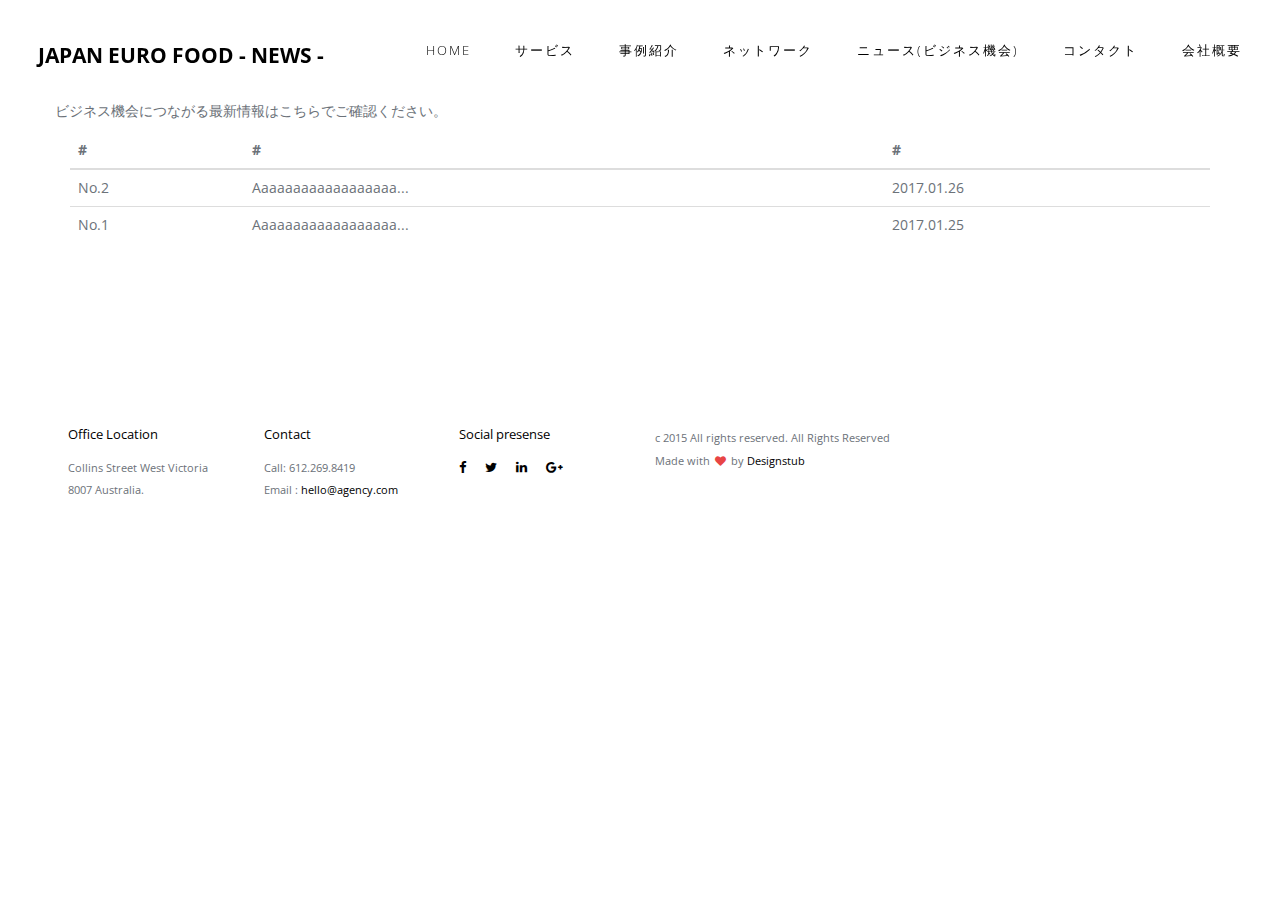
<file: news.html>
<!doctype html>
<!--[if lt IE 7]>      <html class="no-js lt-ie9 lt-ie8 lt-ie7" lang=""> <![endif]-->
<!--[if IE 7]>         <html class="no-js lt-ie9 lt-ie8" lang=""> <![endif]-->
<!--[if IE 8]>         <html class="no-js lt-ie9" lang=""> <![endif]-->
<!--[if gt IE 8]><!-->
<html class="no-js" lang="">
<!--<![endif]-->

<head>
<meta charset="utf-8">
<meta name="description" content="">
<meta name="viewport" content="width=device-width, initial-scale=1">
<title>JEF - Japan Euro Food</title>
<link rel="stylesheet" href="css/bootstrap.min.css">
<link rel="stylesheet" href="css/flexslider.css">
<link rel="stylesheet" href="css/main.css">
<link rel="stylesheet" href="css/responsive.css">
<link rel="stylesheet" href="css/animate.min.css">
<link rel="stylesheet" href="https://maxcdn.bootstrapcdn.com/font-awesome/4.4.0/css/font-awesome.min.css">
</head>

<body>

<!-- Header Section -->
<section class="tophead" role="tophead"> 
  <!-- Navigation Section -->
  <header id="header">
    <div class="header-content clearfix"> <a class="logo" href="#">Japan Euro Food - NEWS -</a>
      <nav class="navigation" role="navigation">
        <ul class="primary-nav">
          <li><a href="./index.html">Home</a></li>
          <li><a href="./service.html">サービス</a></li>
          <li><a href="./instance.html">事例紹介</a></li>
          <li><a href="./network.html">ネットワーク</a></li>
          <li><a href="./news.html">ニュース(ビジネス機会)</a></li>
          <li><a href="./contact.html">コンタクト</a></li>
          <li><a href="./portfolio.html">会社概要</a></li>
        </ul>
      </nav>
      <a href="#" class="nav-toggle">Menu<span></span></a> </div>
  </header>
  <!-- Navigation Section --> 
</section>
<!-- Header Section -->
<!-- news list section -->
<section id="portfolio" class="section portfolio">
  <div class="container">
    <div class="row">
      <p>ビジネス機会につながる最新情報はこちらでご確認ください。</p>
    </div>
    <table class="table">
      <thead>
        <tr>
          <th>#</th>
          <th>#</th>
          <th>#</th>
        </tr>
      </thead>
      <tbody>
        <tr>
          <td>No.2</td>
          <td>Aaaaaaaaaaaaaaaaaa...</td>
          <td>2017.01.26</td>
        </tr>
        <tr>
          <td>No.1</td>
          <td>Aaaaaaaaaaaaaaaaaa...</td>
          <td>2017.01.25</td>
        </tr>
      </tbody>
    </table>
  </div>
</section>
<!-- portfolio grid section --> 


<!-- footer section -->
<footer id="contact" class="footer">
  <div class="container-fluid">
    <div class="col-md-2 left">
      <h4>Office Location</h4>
      <p> Collins Street West Victoria 8007 Australia.</p>
    </div>
    <div class="col-md-2 left">
      <h4>Contact</h4>
      <p> Call: 612.269.8419 <br>
        Email : <a href="mailto:hello@agency.com"> hello@agency.com </a></p>
    </div>
    <div class="col-md-2 left">
      <h4>Social presense</h4>
      <ul class="footer-share">
        <li><a href="#"><i class="fa fa-facebook"></i></a></li>
        <li><a href="#"><i class="fa fa-twitter"></i></a></li>
        <li><a href="#"><i class="fa fa-linkedin"></i></a></li>
        <li><a href="#"><i class="fa fa-google-plus"></i></a></li>
      </ul>
    </div>
    <div class="col-md-6 right">
      <p>c 2015 All rights reserved. All Rights Reserved<br>
        Made with <i class="fa fa-heart pulse"></i> by <a href="http://www.designstub.com/">Designstub</a></p>
    </div>
  </div>
</footer>
<!-- footer section --> 

<!-- JS FILES --> 
<script src="https://ajax.googleapis.com/ajax/libs/jquery/1.11.3/jquery.min.js"></script> 
<script src="js/bootstrap.min.js"></script> 
<script src="js/jquery.flexslider-min.js"></script> 
<script src="js/retina.min.js"></script> 
<script src="js/modernizr.js"></script> 
<script src="js/main.js"></script>
</body>
</html>
</file>
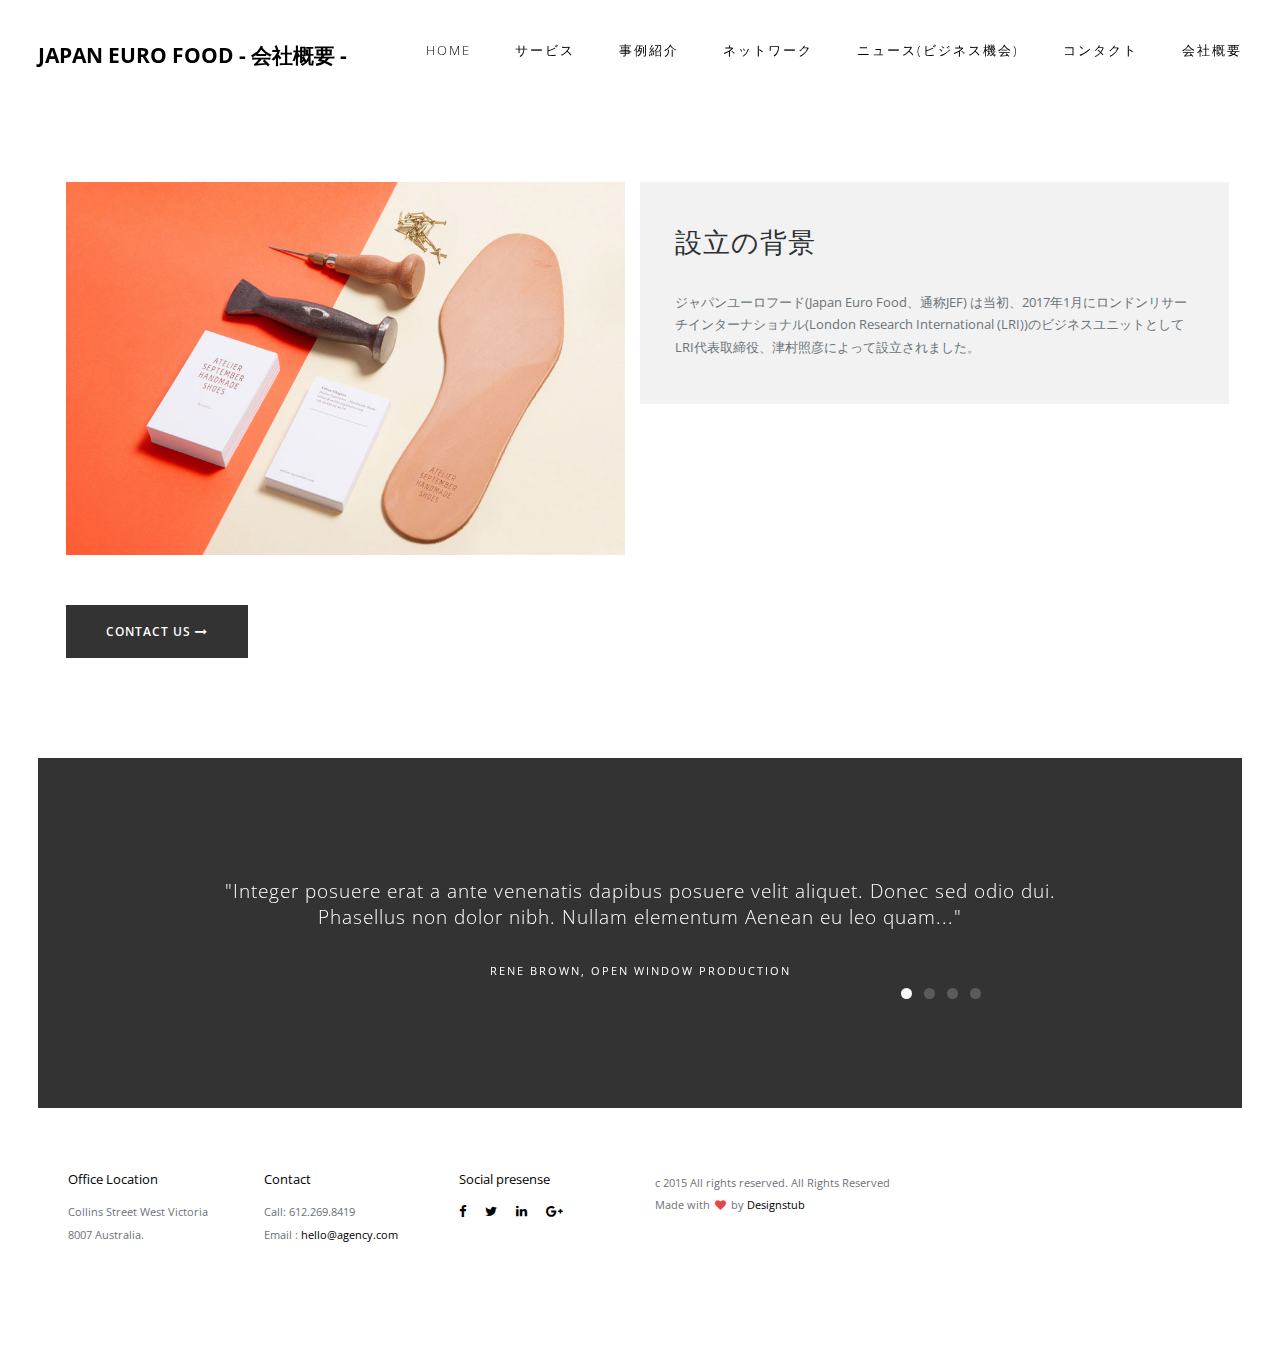
<file: portfolio.html>
<!doctype html>
<!--[if lt IE 7]>      <html class="no-js lt-ie9 lt-ie8 lt-ie7" lang=""> <![endif]-->
<!--[if IE 7]>         <html class="no-js lt-ie9 lt-ie8" lang=""> <![endif]-->
<!--[if IE 8]>         <html class="no-js lt-ie9" lang=""> <![endif]-->
<!--[if gt IE 8]><!-->
<html class="no-js" lang="">
<!--<![endif]-->

<head>
<meta charset="utf-8">
<meta name="description" content="">
<meta name="viewport" content="width=device-width, initial-scale=1">
<title>JEF - Japan Euro Food</title>
<link rel="stylesheet" href="css/bootstrap.min.css">
<link rel="stylesheet" href="css/flexslider.css">
<link rel="stylesheet" href="css/main.css">
<link rel="stylesheet" href="css/responsive.css">
<link rel="stylesheet" href="css/animate.min.css">
<link rel="stylesheet" href="https://maxcdn.bootstrapcdn.com/font-awesome/4.4.0/css/font-awesome.min.css">
</head>

<body>

<!-- Header Section -->
<section class="tophead" role="tophead"> 
  <!-- Navigation Section -->
  <header id="header">
    <div class="header-content clearfix"> <a class="logo" href="#">Japan Euro Food - 会社概要 -</a>
      <nav class="navigation" role="navigation">
        <ul class="primary-nav">
          <li><a href="./index.html">Home</a></li>
          <li><a href="./service.html">サービス</a></li>
          <li><a href="./instance.html">事例紹介</a></li>
          <li><a href="./network.html">ネットワーク</a></li>
          <li><a href="./news.html">ニュース(ビジネス機会)</a></li>
          <li><a href="./contact.html">コンタクト</a></li>
          <li><a href="./portfolio.html">会社概要</a></li>
        </ul>
      </nav>
      <a href="#" class="nav-toggle">Menu<span></span></a> </div>
  </header>
  <!-- Navigation Section --> 
</section>
<!-- Header Section -->
<!-- work details section -->
<!--section id="work-detail" class="section work-detail"-->
<section id="portfolio" class="section portfolio">
  <div class="container-fluid">
    <div class="row">
      <!--div class="col-md-6 work-detail-margin detail-image"-->
      <div class="col-md-6 work-detail-margin detail-image">
        <div class="work-image">
          <p> <img src="images/portfolio/work-4.jpg"></p>
          <a class="btn" href="contact.html">Contact us <i class="fa fa-long-arrow-right"></i></a>
        </div>
      </div>
      <div class="col-md-6 work-detail-margin detail-contentbox">
        <div class="detail-content">
          <h4>設立の背景</h4>
          <p>ジャパンユーロフード(Japan Euro Food、通称JEF) は当初、2017年1月にロンドンリサーチインターナショナル(London Research International (LRI))のビジネスユニットとしてLRI代表取締役、津村照彦によって設立されました。</p>
        </div>
        </div>
      </div>
    </div>
  </div>
</section>
<!-- work details section --> 

<!-- Testimonials section -->
<section id="testimonials" class="section testimonials no-padding">
  <div class="container-fluid">
    <div class="row no-gutter">
      <div class="flexslider">
        <ul class="slides">
          <li>
            <div class="col-md-12">
              <blockquote>
                <h1>"Integer posuere erat a ante venenatis dapibus posuere velit aliquet. Donec sed odio dui. Phasellus non dolor nibh. Nullam elementum Aenean eu leo quam..." </h1>
                <p>Rene Brown, Open Window production</p>
              </blockquote>
            </div>
          </li>
          <li>
            <div class="col-md-12">
              <blockquote>
                <h1>"Cras dictum tellus dui, vitae sollicitudin ipsum. Phasellus non dolor nibh. Nullam elementum tellus pretium feugiat shasellus non dolor nibh. Nullam elementum tellus pretium feugiat." </h1>
                <p>Brain Rice, Lexix Private Limited.</p>
              </blockquote>
            </div>
          </li>
          <li>
            <div class="col-md-12">
              <blockquote>
                <h1>"Cras mattis consectetur purus sit amet fermentum. Donec sed odio dui. Aenean lacinia bibendum nulla sed consectetur...." </h1>
                <p>Andi Simond, Global Corporate Inc</p>
              </blockquote>
            </div>
          </li>
          <li>
            <div class="col-md-12">
              <blockquote>
                <h1>"Lorem ipsum dolor sit amet, consectetur adipiscing elitPhasellus non dolor nibh. Nullam elementum tellus pretium feugiat. Cras dictum tellus dui sollcitudin." </h1>
                <p>Kristy Gabbor, Martix Media</p>
              </blockquote>
            </div>
          </li>
        </ul>
      </div>
    </div>
  </div>
</section>
<!-- Testimonials section --> 

<!-- footer section -->
<footer id="contact" class="footer">
  <div class="container-fluid">
    <div class="col-md-2 left">
      <h4>Office Location</h4>
      <p> Collins Street West Victoria 8007 Australia.</p>
    </div>
    <div class="col-md-2 left">
      <h4>Contact</h4>
      <p> Call: 612.269.8419 <br>
        Email : <a href="mailto:hello@agency.com"> hello@agency.com </a></p>
    </div>
    <div class="col-md-2 left">
      <h4>Social presense</h4>
      <ul class="footer-share">
        <li><a href="#"><i class="fa fa-facebook"></i></a></li>
        <li><a href="#"><i class="fa fa-twitter"></i></a></li>
        <li><a href="#"><i class="fa fa-linkedin"></i></a></li>
        <li><a href="#"><i class="fa fa-google-plus"></i></a></li>
      </ul>
    </div>
    <div class="col-md-6 right">
      <p>c 2015 All rights reserved. All Rights Reserved<br>
        Made with <i class="fa fa-heart pulse"></i> by <a href="http://www.designstub.com/">Designstub</a></p>
    </div>
  </div>
</footer>
<!-- footer section --> 

<!-- JS FILES --> 
<script src="https://ajax.googleapis.com/ajax/libs/jquery/1.11.3/jquery.min.js"></script> 
<script src="js/bootstrap.min.js"></script> 
<script src="js/jquery.flexslider-min.js"></script> 
<script src="js/retina.min.js"></script> 
<script src="js/modernizr.js"></script> 
<script src="js/main.js"></script>
</body>
</html>
</file>
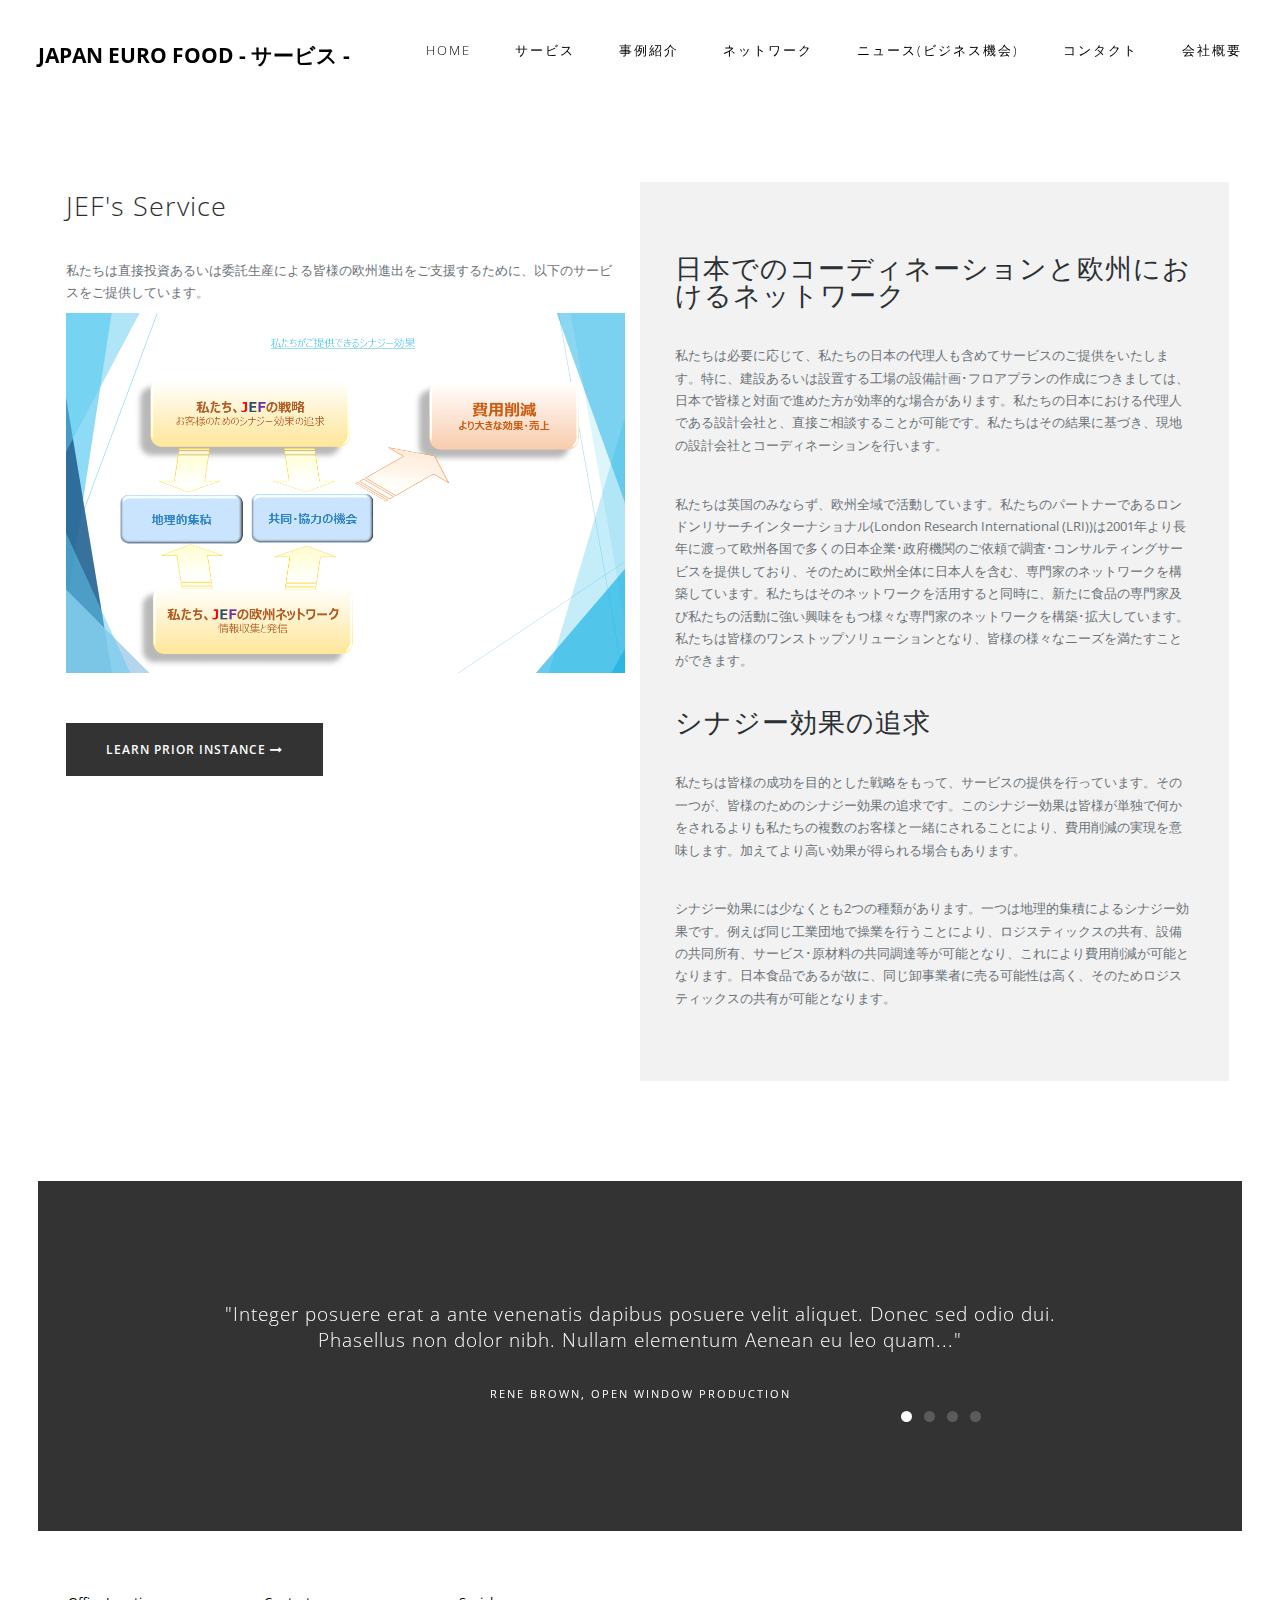
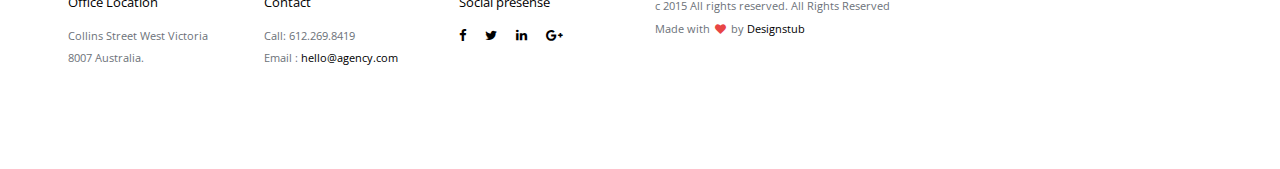
<file: service.html>
<!doctype html>
<!--[if lt IE 7]>      <html class="no-js lt-ie9 lt-ie8 lt-ie7" lang=""> <![endif]-->
<!--[if IE 7]>         <html class="no-js lt-ie9 lt-ie8" lang=""> <![endif]-->
<!--[if IE 8]>         <html class="no-js lt-ie9" lang=""> <![endif]-->
<!--[if gt IE 8]><!-->
<html class="no-js" lang="">
<!--<![endif]-->

<head>
<meta charset="utf-8">
<meta name="description" content="">
<meta name="viewport" content="width=device-width, initial-scale=1">
<title>JEF - Japan Euro Food</title>
<link rel="stylesheet" href="css/bootstrap.min.css">
<link rel="stylesheet" href="css/flexslider.css">
<link rel="stylesheet" href="css/main.css">
<link rel="stylesheet" href="css/responsive.css">
<link rel="stylesheet" href="css/animate.min.css">
<link rel="stylesheet" href="https://maxcdn.bootstrapcdn.com/font-awesome/4.4.0/css/font-awesome.min.css">
</head>

<body>

<!-- Header Section -->
<section class="tophead" role="tophead"> 
  <!-- Navigation Section -->
  <header id="header">
    <div class="header-content clearfix"> <a class="logo" href="#">Japan Euro Food - サービス -</a>
      <nav class="navigation" role="navigation">
        <ul class="primary-nav">
          <li><a href="./index.html">Home</a></li>
          <li><a href="./service.html">サービス</a></li>
          <li><a href="./instance.html">事例紹介</a></li>
          <li><a href="./network.html">ネットワーク</a></li>
          <li><a href="./news.html">ニュース(ビジネス機会)</a></li>
          <li><a href="./contact.html">コンタクト</a></li>
          <li><a href="./portfolio.html">会社概要</a></li>
        </ul>
      </nav>
      <a href="#" class="nav-toggle">Menu<span></span></a> </div>
  </header>
  <!-- Navigation Section --> 
</section>
<!-- Header Section -->
<!-- work details section -->
<!--section id="work-detail" class="section work-detail"-->
<section id="portfolio" class="section portfolio">
  <div class="container-fluid">
    <div class="row">
      <!--div class="col-md-6 work-detail-margin detail-image"-->
      <div class="col-md-6 work-detail-margin detail-image">
        <div class="detail-content">
          <h4>JEF's Service</h4>
          <p>私たちは直接投資あるいは委託生産による皆様の欧州進出をご支援するために、以下のサービスをご提供しています。</p>
        </div>
        <div class="work-image">
          <p> <img src="images/portfolio/our_synergy.png"></p>
          <a class="btn" href="instance.html">Learn prior instance <i class="fa fa-long-arrow-right"></i></a>
        </div>
      </div>
      <div class="col-md-6 work-detail-margin detail-contentbox">
        <div class="detail-content">
          <h4 class="work-detail-margin">日本でのコーディネーションと欧州におけるネットワーク</h4>
          <p>私たちは必要に応じて、私たちの日本の代理人も含めてサービスのご提供をいたします。特に、建設あるいは設置する工場の設備計画･フロアプランの作成につきましては、日本で皆様と対面で進めた方が効率的な場合があります。私たちの日本における代理人である設計会社と、直接ご相談することが可能です。私たちはその結果に基づき、現地の設計会社とコーディネーションを行います。</p>
          <p>私たちは英国のみならず、欧州全域で活動しています。私たちのパートナーであるロンドンリサーチインターナショナル(London Research International (LRI))は2001年より長年に渡って欧州各国で多くの日本企業･政府機関のご依頼で調査･コンサルティングサービスを提供しており、そのために欧州全体に日本人を含む、専門家のネットワークを構築しています。私たちはそのネットワークを活用すると同時に、新たに食品の専門家及び私たちの活動に強い興味をもつ様々な専門家のネットワークを構築･拡大しています。私たちは皆様のワンストップソリューションとなり、皆様の様々なニーズを満たすことができます。</p>


          <h4 class="work-detail-margin">シナジー効果の追求</h4>
          <p>私たちは皆様の成功を目的とした戦略をもって、サービスの提供を行っています。その一つが、皆様のためのシナジー効果の追求です。このシナジー効果は皆様が単独で何かをされるよりも私たちの複数のお客様と一緒にされることにより、費用削減の実現を意味します。加えてより高い効果が得られる場合もあります。</p>
          <p>シナジー効果には少なくとも2つの種類があります。一つは地理的集積によるシナジー効果です。例えば同じ工業団地で操業を行うことにより、ロジスティックスの共有、設備の共同所有、サービス･原材料の共同調達等が可能となり、これにより費用削減が可能となります。日本食品であるが故に、同じ卸事業者に売る可能性は高く、そのためロジスティックスの共有が可能となります。</p>
          <p></p>
        </div>
      </div>
    </div>
  </div>
</section>
<!-- work details section --> 

<!-- Testimonials section -->
<section id="testimonials" class="section testimonials no-padding">
  <div class="container-fluid">
    <div class="row no-gutter">
      <div class="flexslider">
        <ul class="slides">
          <li>
            <div class="col-md-12">
              <blockquote>
                <h1>"Integer posuere erat a ante venenatis dapibus posuere velit aliquet. Donec sed odio dui. Phasellus non dolor nibh. Nullam elementum Aenean eu leo quam..." </h1>
                <p>Rene Brown, Open Window production</p>
              </blockquote>
            </div>
          </li>
          <li>
            <div class="col-md-12">
              <blockquote>
                <h1>"Cras dictum tellus dui, vitae sollicitudin ipsum. Phasellus non dolor nibh. Nullam elementum tellus pretium feugiat shasellus non dolor nibh. Nullam elementum tellus pretium feugiat." </h1>
                <p>Brain Rice, Lexix Private Limited.</p>
              </blockquote>
            </div>
          </li>
          <li>
            <div class="col-md-12">
              <blockquote>
                <h1>"Cras mattis consectetur purus sit amet fermentum. Donec sed odio dui. Aenean lacinia bibendum nulla sed consectetur...." </h1>
                <p>Andi Simond, Global Corporate Inc</p>
              </blockquote>
            </div>
          </li>
          <li>
            <div class="col-md-12">
              <blockquote>
                <h1>"Lorem ipsum dolor sit amet, consectetur adipiscing elitPhasellus non dolor nibh. Nullam elementum tellus pretium feugiat. Cras dictum tellus dui sollcitudin." </h1>
                <p>Kristy Gabbor, Martix Media</p>
              </blockquote>
            </div>
          </li>
        </ul>
      </div>
    </div>
  </div>
</section>
<!-- Testimonials section --> 

<!-- footer section -->
<footer id="contact" class="footer">
  <div class="container-fluid">
    <div class="col-md-2 left">
      <h4>Office Location</h4>
      <p> Collins Street West Victoria 8007 Australia.</p>
    </div>
    <div class="col-md-2 left">
      <h4>Contact</h4>
      <p> Call: 612.269.8419 <br>
        Email : <a href="mailto:hello@agency.com"> hello@agency.com </a></p>
    </div>
    <div class="col-md-2 left">
      <h4>Social presense</h4>
      <ul class="footer-share">
        <li><a href="#"><i class="fa fa-facebook"></i></a></li>
        <li><a href="#"><i class="fa fa-twitter"></i></a></li>
        <li><a href="#"><i class="fa fa-linkedin"></i></a></li>
        <li><a href="#"><i class="fa fa-google-plus"></i></a></li>
      </ul>
    </div>
    <div class="col-md-6 right">
      <p>c 2015 All rights reserved. All Rights Reserved<br>
        Made with <i class="fa fa-heart pulse"></i> by <a href="http://www.designstub.com/">Designstub</a></p>
    </div>
  </div>
</footer>
<!-- footer section --> 

<!-- JS FILES --> 
<script src="https://ajax.googleapis.com/ajax/libs/jquery/1.11.3/jquery.min.js"></script> 
<script src="js/bootstrap.min.js"></script> 
<script src="js/jquery.flexslider-min.js"></script> 
<script src="js/retina.min.js"></script> 
<script src="js/modernizr.js"></script> 
<script src="js/main.js"></script>
</body>
</html>
</file>
<file: css/main.css>
/* ------------------------------------------------------------------------------
	Template Name: Auro
	Author: Designstub
	Author URI: http://www.designstub.com
------------------------------------------------------------------------------*/



@import url(http://fonts.googleapis.com/css?family=Open%20Sans:300,400,500,600,700);
/* ------------------------------------------------------------------------------
	 Typography
-------------------------------------------------------------------------------*/
p {
	font-size: 14px;
	line-height: 22.4px;
	color: #6c7279;
}
h1 {
	font-size: 65px;
	color: #2d3033;
}
h2 {
	font-size: 40px;
	color: #2d3033;
}
h3 {
	font-size: 28px;
	color: #2d3033;
	font-weight: 300;
}
h4 {
	font-size: 22px;
	color: #2d3033;
	font-weight: 400;
}
h5 {
	font-size: 14px;
	color: #2d3033;
	text-transform: uppercase;
	font-weight: 700;
}
.btn {
	background-color: #333;
	margin-top: 40px;
	color: #fff;
	font-size: 12px;
	font-weight: 600;
	letter-spacing: 1px;
	border-radius: 0px;
	padding: 3% 7%;
	display: inline-block;
	text-transform: uppercase;
}
.btn:hover, .btn:focus {
	background-color: #000;
	color: #fff;
}
.btn-large {
	padding: 15px 40px;
}
/* ------------------------------------------------------------------------------
	 General Style
-------------------------------------------------------------------------------*/
a {
	color: #e84545;
}
a:hover, a:focus {
	text-decoration: none;
	-moz-transition: background-color, color, 0.3s;
	-o-transition: background-color, color, 0.3s;
	-webkit-transition: background-color, color, 0.3s;
	transition: background-color, color, 0.3s;
}
body {
	font-family: "Open Sans", sans-serif;
	font-weight: 400;
	color: #6c7279;
}
ul, ol {
	margin: 0;
	padding: 0;
}
ul li {
	list-style: none;
}
.section {
	padding: 100px 0;
}
.no-padding {
	padding: 0;
}
.no-gutter [class*=col-] {
	padding-right: 0;
	padding-left: 0;
}
/* ------------------------------------------------------------------------------
	 Header & navigation
-------------------------------------------------------------------------------*/
#header {
	position: fixed;
	width: 94%;
	z-index: 999;
	margin-left: 3%;
	margin-right: 3%;
}
#header .header-content {
	margin: 0 auto;
	padding: 40px 0;
	width: 100%;
	-moz-transition: padding 0.3s;
	-o-transition: padding 0.3s;
	-webkit-transition: padding 0.3s;
	transition: padding 0.3s;
}
#header .logo {
	font-size: 21px;
	color: #000;
	font-weight: 700;
	float: left;
	text-transform: uppercase;
}
#header.fixed {
	background-color: #fff;
}
#header.fixed .header-content {
	border-bottom: 0;
	padding: 25px 0;
}
#header.fixed .nav-toggle {
	top: 18px;
}
.navigation.open {
	opacity: 0.9;
	visibility: visible;
	-moz-transition: opacity 0.5s;
	-o-transition: opacity 0.5s;
	-webkit-transition: opacity 0.5s;
	transition: opacity 0.5s;
}
.navigation {
	float: right;
}
.navigation li {
	display: inline-block;
}
.navigation a {
	color: #000;
	font-size: 13px;
	font-weight: 300;
	margin-left: 40px;
	letter-spacing: 2px;
	text-transform: uppercase;
}
.navigation a:hover, .navigation a.active {
	color: #bcbcbc;
}
.nav-toggle {
	display: none;
	height: 44px;
	overflow: hidden;
	position: fixed;
	right: 5%;
	text-indent: 100%;
	top: 32px;
	white-space: nowrap;
	width: 44px;
	z-index: 99999;
	-moz-transition: all 0.3s;
	-o-transition: all 0.3s;
	-webkit-transition: all 0.3s;
	transition: all 0.3s;
}
.nav-toggle:before, .nav-toggle:after {
	border-radius: 50%;
	content: "";
	height: 100%;
	left: 0;
	position: absolute;
	top: 0;
	width: 100%;
	-moz-transform: translateZ(0);
	-ms-transform: translateZ(0);
	-webkit-transform: translateZ(0);
	transform: translateZ(0);
	-moz-backface-visibility: hidden;
	-webkit-backface-visibility: hidden;
	backface-visibility: hidden;
	-moz-transition-property: -moz-transform;
	-o-transition-property: -o-transform;
	-webkit-transition-property: -webkit-transform;
	transition-property: transform;
}
.nav-toggle:before {
	background-color: #e84545;
	-moz-transform: scale(1);
	-ms-transform: scale(1);
	-webkit-transform: scale(1);
	transform: scale(1);
	-moz-transition-duration: 0.3s;
	-o-transition-duration: 0.3s;
	-webkit-transition-duration: 0.3s;
	transition-duration: 0.3s;
}
.nav-toggle:after {
	background-color: #e84545;
	-moz-transform: scale(0);
	-ms-transform: scale(0);
	-webkit-transform: scale(0);
	transform: scale(0);
	-moz-transition-duration: 0s;
	-o-transition-duration: 0s;
	-webkit-transition-duration: 0s;
	transition-duration: 0s;
}
.nav-toggle span {
	background-color: #fff;
	bottom: auto;
	display: inline-block;
	height: 3px;
	left: 50%;
	position: absolute;
	right: auto;
	top: 50%;
	width: 18px;
	z-index: 10;
	-moz-transform: translateX(-50%) translateY(-50%);
	-ms-transform: translateX(-50%) translateY(-50%);
	-webkit-transform: translateX(-50%) translateY(-50%);
	transform: translateX(-50%) translateY(-50%);
}
.nav-toggle span:before, .nav-toggle span:after {
	background-color: #fff;
	content: "";
	height: 100%;
	position: absolute;
	right: 0;
	top: 0;
	width: 100%;
	-moz-transform: translateZ(0);
	-ms-transform: translateZ(0);
	-webkit-transform: translateZ(0);
	transform: translateZ(0);
	-moz-backface-visibility: hidden;
	-webkit-backface-visibility: hidden;
	backface-visibility: hidden;
	-moz-transition: -moz-transform 0.3s;
	-o-transition: -o-transform 0.3s;
	-webkit-transition: -webkit-transform 0.3s;
	transition: transform 0.3s;
}
.nav-toggle span:before {
	-moz-transform: translateY(-6px) rotate(0deg);
	-ms-transform: translateY(-6px) rotate(0deg);
	-webkit-transform: translateY(-6px) rotate(0deg);
	transform: translateY(-6px) rotate(0deg);
}
.nav-toggle span:after {
	-moz-transform: translateY(6px) rotate(0deg);
	-ms-transform: translateY(6px) rotate(0deg);
	-webkit-transform: translateY(6px) rotate(0deg);
	transform: translateY(6px) rotate(0deg);
}
.nav-toggle.close-nav:before {
	-moz-transform: scale(0);
	-ms-transform: scale(0);
	-webkit-transform: scale(0);
	transform: scale(0);
}
.nav-toggle.close-nav:after {
	-moz-transform: scale(1);
	-ms-transform: scale(1);
	-webkit-transform: scale(1);
	transform: scale(1);
}
.nav-toggle.close-nav span {
	background-color: rgba(255, 255, 255, 0);
}
.nav-toggle.close-nav span:before, .nav-toggle.close-nav span:after {
	background-color: #fff;
}
.nav-toggle.close-nav span:before {
	-moz-transform: translateY(0) rotate(45deg);
	-ms-transform: translateY(0) rotate(45deg);
	-webkit-transform: translateY(0) rotate(45deg);
	transform: translateY(0) rotate(45deg);
}
.nav-toggle.close-nav span:after {
	-moz-transform: translateY(0) rotate(-45deg);
	-ms-transform: translateY(0) rotate(-45deg);
	-webkit-transform: translateY(0) rotate(-45deg);
	transform: translateY(0) rotate(-45deg);
}
/* ------------------------------------------------------------------------------
	 Header Slider
-------------------------------------------------------------------------------*/

.carousel {
	width: 94%;
	height: 500px;
	margin: auto;
}
.item, .active, .carousel-inner {
	height: 100%;
}
.carousel-caption {
	bottom: 40%;
	color: #fff;
	left: 15%;
	padding-bottom: 20px;
	padding-top: 20px;
	position: absolute;
	right: 15%;
	text-align: center;
	z-index: 10;
}
.carousel-caption h3 {
	font-family: "Open Sans", sans-serif;
	color: #2d3033;
	text-shadow: none;
	font-size: 31px;
	font-weight: 700;
	text-transform: uppercase;
	letter-spacing: 5px;
}
.carousel-caption p {
	font-family: "Open Sans", sans-serif;
	color: #6c7279;
	text-shadow: none;
	font-size: 13px;
	font-weight: 400;
	letter-spacing: 2px;
}
.carousel-control.left {
	background: none;
}
.carousel-control.right {
	background: none;
}
.carousel-control {
	opacity: 1;
	text-shadow: none;
}
/* ------------------------------------------------------------------------------
	 Services
-------------------------------------------------------------------------------*/
.services {
	width: 94%;
	margin: auto;
	background-color: #f2f2f2;
}
.services h4 {
	font-size: 33px;
	line-height: 33px;
	letter-spacing: 2px;
	font-weight: 300;
}
.services h5 {
	font-size: 21px;
	font-weight: 300;
	margin-bottom: 10%;
	text-transform: none;
}
.services p {
	color: #6c7279;
	font-size: 13px;
	font-weight: 400;
	margin-top: 7%;
}
.services-content {
	margin: 50px;
}
.services-content li a {
	color: #6c7279;
	line-height: 30px;
}
.services-content li a:hover {
	color: #000;
}
/* ------------------------------------------------------------------------------
	 Portfolio
-------------------------------------------------------------------------------*/
#portfolio {
	width: 92%;
	margin: auto;
}
#portfolio .portfolio-item {
	right: 0;
	margin: 0 0 2px;
	padding: 0 1px;
}
#portfolio .portfolio-item .portfolio-link {
	display: block;
	position: relative;
	margin: 0 auto;
}
#portfolio .portfolio-item .portfolio-link .caption {
	position: absolute;
	width: 100%;
	height: 100%;
	opacity: 0;
	background: rgba(58, 54, 54, .9);
	-webkit-transition: all ease .5s;
	-moz-transition: all ease .5s;
	transition: all ease .5s;
}
#portfolio .portfolio-item .portfolio-link .caption:hover {
	opacity: 1;
}
#portfolio .portfolio-item .portfolio-link .caption .caption-content {
	position: absolute;
	top: 50%;
	width: 100%;
	height: 20px;
	margin-top: -12px;
	text-align: center;
	font-size: 20px;
	color: #fff;
}
#portfolio .portfolio-item .portfolio-link .caption .caption-content i {
	margin-top: -12px;
}
#portfolio .portfolio-item .portfolio-link .caption .caption-content h3 {
	margin: 0;
	color: #e9eaed;
	font-size: 17px;
	letter-spacing: 4px;
	text-transform: uppercase;
}
#portfolio .portfolio-item .portfolio-link .caption .caption-content h4 {
	margin: 10px 0;
	color: #e9eaed;
	font-size: 12px;
	letter-spacing: 2px;
	text-transform: uppercase;
}
#portfolio * {
	z-index: 2;
}
/* ------------------------------------------------------------------------------
	 Testimonials
-------------------------------------------------------------------------------*/
.testimonials {
	width: 94%;
	margin: auto;
	background-color: #333;
	position: relative;
	text-align: center;
}
.testimonials blockquote {
	border: 0;
	margin: 0;
	padding: 100px 15%;
}
.testimonials h1 {
	color: #fff;
	font: 19px "Open Sans", sans-serif;
	font-weight: 300;
	letter-spacing: 1px;
}
.testimonials p {
	color: #fff;
	display: block;
	font-size: 11px;
	font-style: normal;
	letter-spacing: 2px;
	font-weight: 400;
	margin-top: 30px;
	text-transform: uppercase;
}
/* ------------------------------------------------------------------------------
	 Footer
-------------------------------------------------------------------------------*/
.footer {
	width: 94%;
	margin: auto;
	text-align: left;
	padding-top: 5%;
	padding-bottom: 7%;
}
.footer h4 {
	font-size: 13px;
	color: #000;
	margin: 0 0 15px 0;
	padding: 0px;
}
.footer p {
	font-size: 11px;
	color: #6c7279;
}
.footer a {
	color: #000;
}
.footer a:hover {
	text-decoration: underline;
}
.footer .footer-share {
	margin-top: 0;
}
.footer .footer-share li {
	display: inline-block;
	float: none;
}
.footer .footer-share a {
	border: none;
	font-size: 13px;
	color: #000;
	letter-spacing: 15px;
}
.footer .fa-heart {
	color: #e84545;
	font-size: 11px;
	margin: 0 2px;
}
/* ------------------------------------------------------------------------------
	 Work Detial 
-------------------------------------------------------------------------------*/

.work-detail {
	width: 94%;
	margin: auto;
}
.work-detail-margin {
	margin-top: 7%;
}
.detail-image img {
	width: 100%;
}
.detail-contentbox {
	background-color: #f2f2f2;
	padding: 3%;
}
.detail-content h4 {
	font-size: 27px;
	line-height: 27px;
	letter-spacing: 1px;
	font-weight: 300;
}
.detail-content p {
	color: #6c7279;
	font-size: 13px;
	font-weight: 400;
	margin-top: 7%;
}
</file>
<file: css/responsive.css>
@media screen and (max-width: 1024px) {
#header .header-content {
	width: 90%;
}
.nav-toggle {
	display: block;
}
.navigation {
	position: fixed;
	background-color: #000;
	width: 100%;
	height: 100%;
	top: 0;
	left: 0;
	z-index: 99999;
	visibility: hidden;
	opacity: 0;
	-webkit-transition: opacity 0.5s, visibility 0s 0.5s;
	transition: opacity 0.5s, visibility 0s 0.5s;
}
.navigation .primary-nav {
	position: relative;
	top: 45%;
	-moz-transform: translateY(-45%);
	-ms-transform: translateY(-45%);
	-webkit-transform: translateY(-45%);
	transform: translateY(-45%);
}
.navigation li {
	display: block;
	margin-bottom: 20px;
}
.navigation a {
	display: block;
	font-size: 25px;
	margin: 0;
	color: #fff;
	font-size: 13px;
	text-align: center;
}
.testimonials blockquote {
	padding: 20px 5% 0;
}
.testimonials p {
	font-size: 26px;
}
.flex-control-nav {
	bottom: 20px;
}
}
@media screen and (max-width: 768px) {
.banner-text {
	padding-top: 30%;
}
.banner-text h1 {
	font-size: 42px;
}
.banner-text p {
	font-size: 18px;
}
.flexslider {
	padding-bottom: 80px;
}
.flex-control-nav {
	width: 100%;
}
.footer .footer-col {
	margin-bottom: 50px;
}
.detail-contentbox {
	background-color: #f2f2f2;
	padding: 6%;
}
}
@media screen and (max-width: 640px) {
.banner-text {
	padding-top: 35%;
}
.detail-contentbox {
	background-color: #f2f2f2;
	padding: 6%;
}
}
@media screen and (max-width: 480px) {
.banner-text {
	padding-top: 45%;
}
.banner-text h1 {
	font-size: 32px;
}
.detail-contentbox {
	background-color: #f2f2f2;
	padding: 6%;
}
}
@media screen and (max-width: 320px) {
.banner-text {
	padding-top: 55%;
}
.testimonials blockquote {
	padding: 20px 5% 0;
}
.testimonials p {
	font-size: 11px;
}
.detail-contentbox {
	background-color: #f2f2f2;
	padding: 6%;
}
}
</file>
